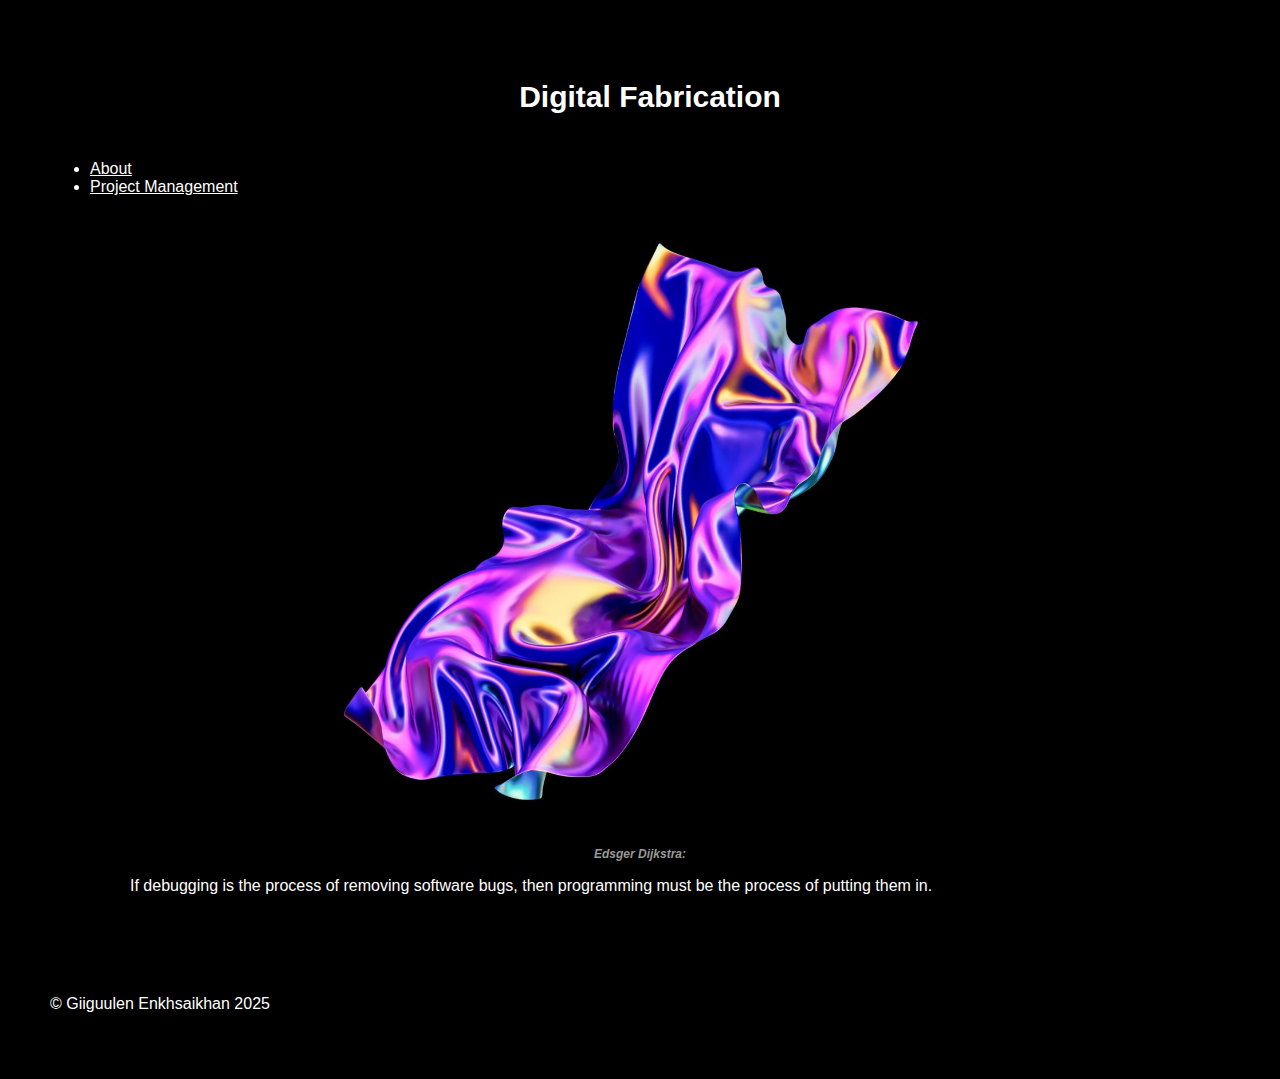
<file: index.html>
<!DOCTYPE html>
<html lang="en">
<head>
    <meta charset="UTF-8">
    <meta name="viewport" content="width=device-width, initial-scale=1.0">
    <title>Digital Fabrication</title>
    <link rel="stylesheet" href="design.css">
</head>
<body>
    <header>
        <h1>Digital Fabrication</h1>
    </header> 
    <nav>
        <ul>
            <li><a href="about.html">About</a></li>
            <li><a href="project_management.html">Project Management</a></li>
        </ul>
    </nav>
    <figure>
        <img 
            src="./media/home.jpg"
            alt="dog" 
        />
    </figure>
    <figure>
        <figcaption><b>Edsger Dijkstra:</b></figcaption>
        <blockquote>
          If debugging is the process of removing software bugs, then programming must
          be the process of putting them in.
        </blockquote>
      </figure>
    <main>
        <footer>
            <p>&copy; Giiguulen Enkhsaikhan 2025</p>
        </footer>
    </main>  
</body>
</html>
</file>
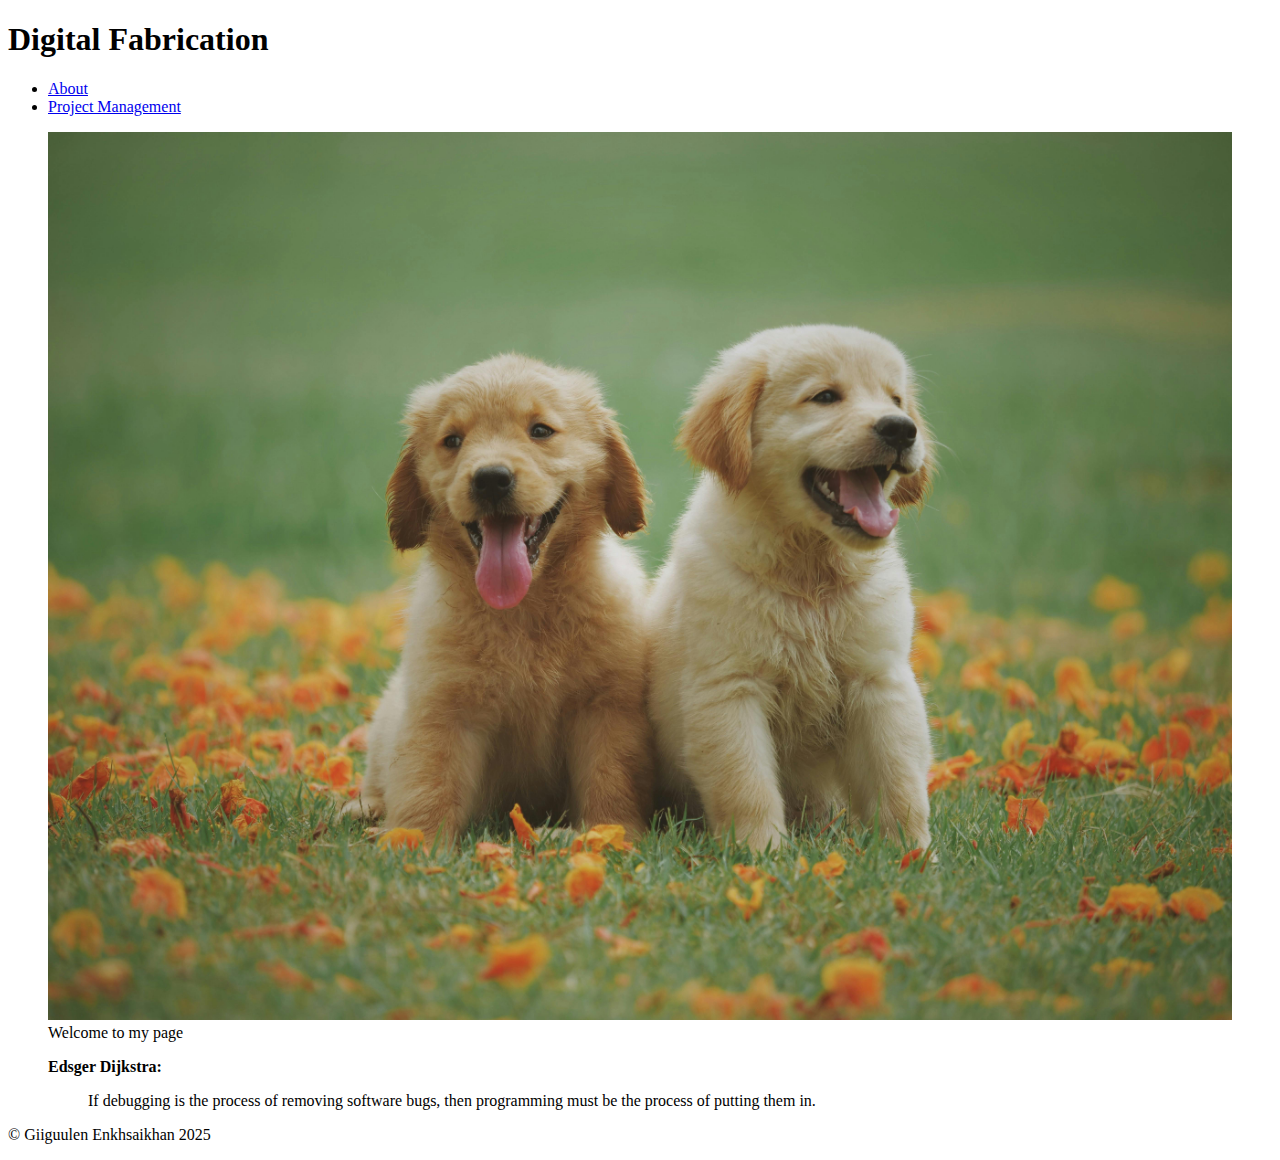
<file: Website/index.html>
<!DOCTYPE html>
<html lang="en">
<head>
    <meta charset="UTF-8">
    <meta name="viewport" content="width=device-width, initial-scale=1.0">
    <title>Digital Fabrication</title>
</head>
<body>
    <header>
        <h1>Digital Fabrication</h1>
    </header> 
    <nav>
        <ul>
            <li><a href="about.html">About</a></li>
            <li><a href="project_management.html">Project Management</a></li>
        </ul>
    </nav>
    <figure>
        <img 
            src="./dog.webp"
            alt="dog" 
            style="max-width: 100%; height: auto;"
        />
        <figcaption>Welcome to my page</figcaption>
        
    </figure>
    <figure>
        <figcaption><b>Edsger Dijkstra:</b></figcaption>
        <blockquote>
          If debugging is the process of removing software bugs, then programming must
          be the process of putting them in.
        </blockquote>
      </figure>
    <main>
        <footer>
            <p>&copy; Giiguulen Enkhsaikhan 2025</p>
        </footer>
    </main>  
</body>
</html>
</file>
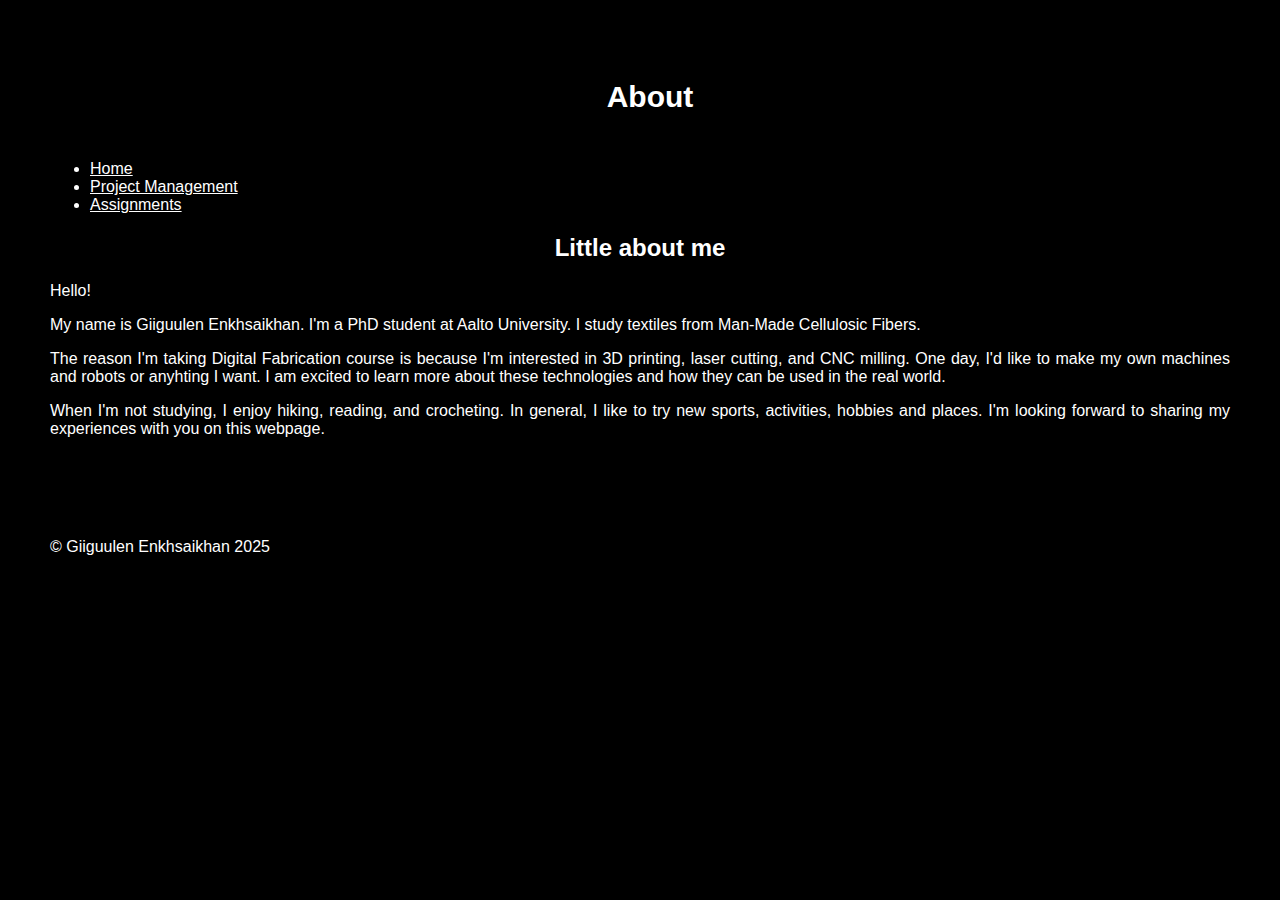
<file: about.html>
<!DOCTYPE html>
<html lang="en">
<head>
    <meta charset="UTF-8">
    <meta name="viewport" content="width=device-width, initial-scale=1.0">
    <title>Digital Fabrication</title>
    <link rel="stylesheet" href="design.css">
</head>
<body>
    <header class="header">
        <h1>About</h1>
    </header> 
    <nav>
        <ul>
            <li><a href="index.html">Home</a></li>
            <li><a href="project_management.html">Project Management</a></li>
            <li><a href="assignments.html">Assignments</a></li>
        </ul>
    </nav>
    <main>
        <h2>Little about me</h2>
        <p>Hello!</p>
        <p>My name is Giiguulen Enkhsaikhan. I'm a PhD student at Aalto University. I study textiles from Man-Made Cellulosic Fibers.</p>
        <p>The reason I'm taking Digital Fabrication course is because I'm interested in 3D printing, laser cutting, and CNC milling. One day, I'd like to make my own machines and robots or anyhting I want. I am excited to learn more about these technologies and how they can be used in the real world.</p>
        <p>When I'm not studying, I enjoy hiking, reading, and crocheting. In general, I like to try new sports, activities, hobbies and places. I'm looking forward to sharing my experiences with you on this webpage.</p>
        
        
        
        <footer>
        <p>&copy; Giiguulen Enkhsaikhan 2025</p>
        </footer>
    </main>  
</body>
</html>
</file>
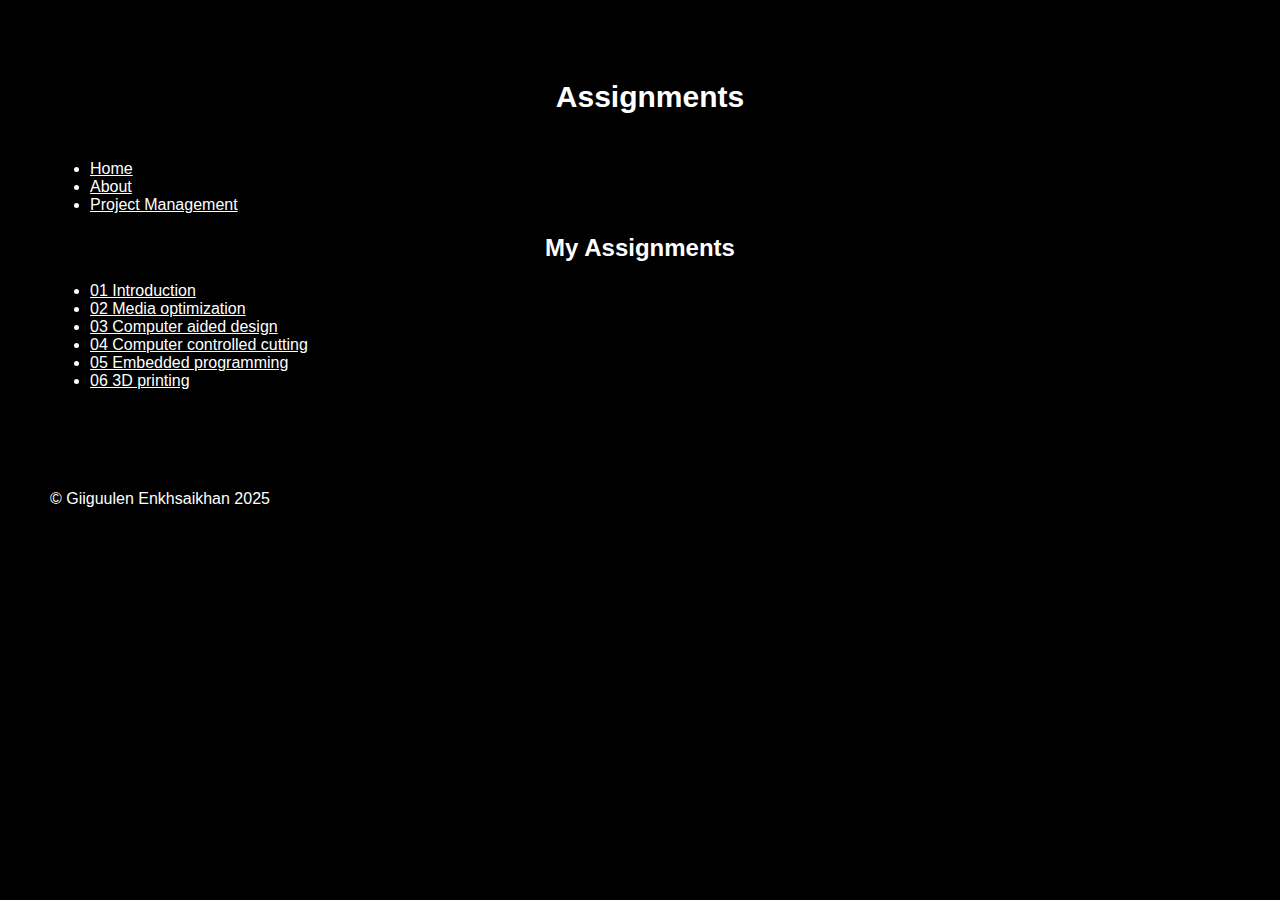
<file: assignments.html>
<!DOCTYPE html>
<html lang="en">
<head>
    <meta charset="UTF-8">
    <meta name="viewport" content="width=device-width, initial-scale=1.0">
    <title>Digital Fabrication</title>
    <link rel="stylesheet" href="design.css">
</head>
<body>
    <header>
        <h1>Assignments</h1>
    </header> 
    <nav>
        <ul>
            <li><a href="index.html">Home</a></li>
            <li><a href="about.html">About</a></li>
            <li><a href="project_management.html">Project Management</a></li>
        </ul>
    </nav>
    <h2>My Assignments</h2>
    <ul>
        <li><a href="assignments/01_introduction.html">01 Introduction</a></li>
        <li><a href="assignments/02_media-optimization.html">02 Media optimization</a></li>
        <li><a href="assignments/03_computer-aided-design.html">03 Computer aided design</a></li>
        <li><a href="assignments/04_computer-controlled-cutting.html">04 Computer controlled cutting</a></li>
        <li><a href="assignments/05_embedded-programming.html">05 Embedded programming</a></li>
        <li><a href="assignments/06_3d-printing.html">06 3D printing</a></li>

    </ul>


    <main>
        <footer>
            <p>&copy; Giiguulen Enkhsaikhan 2025</p>
        </footer>
    </main>  
</body>
</html>
</file>
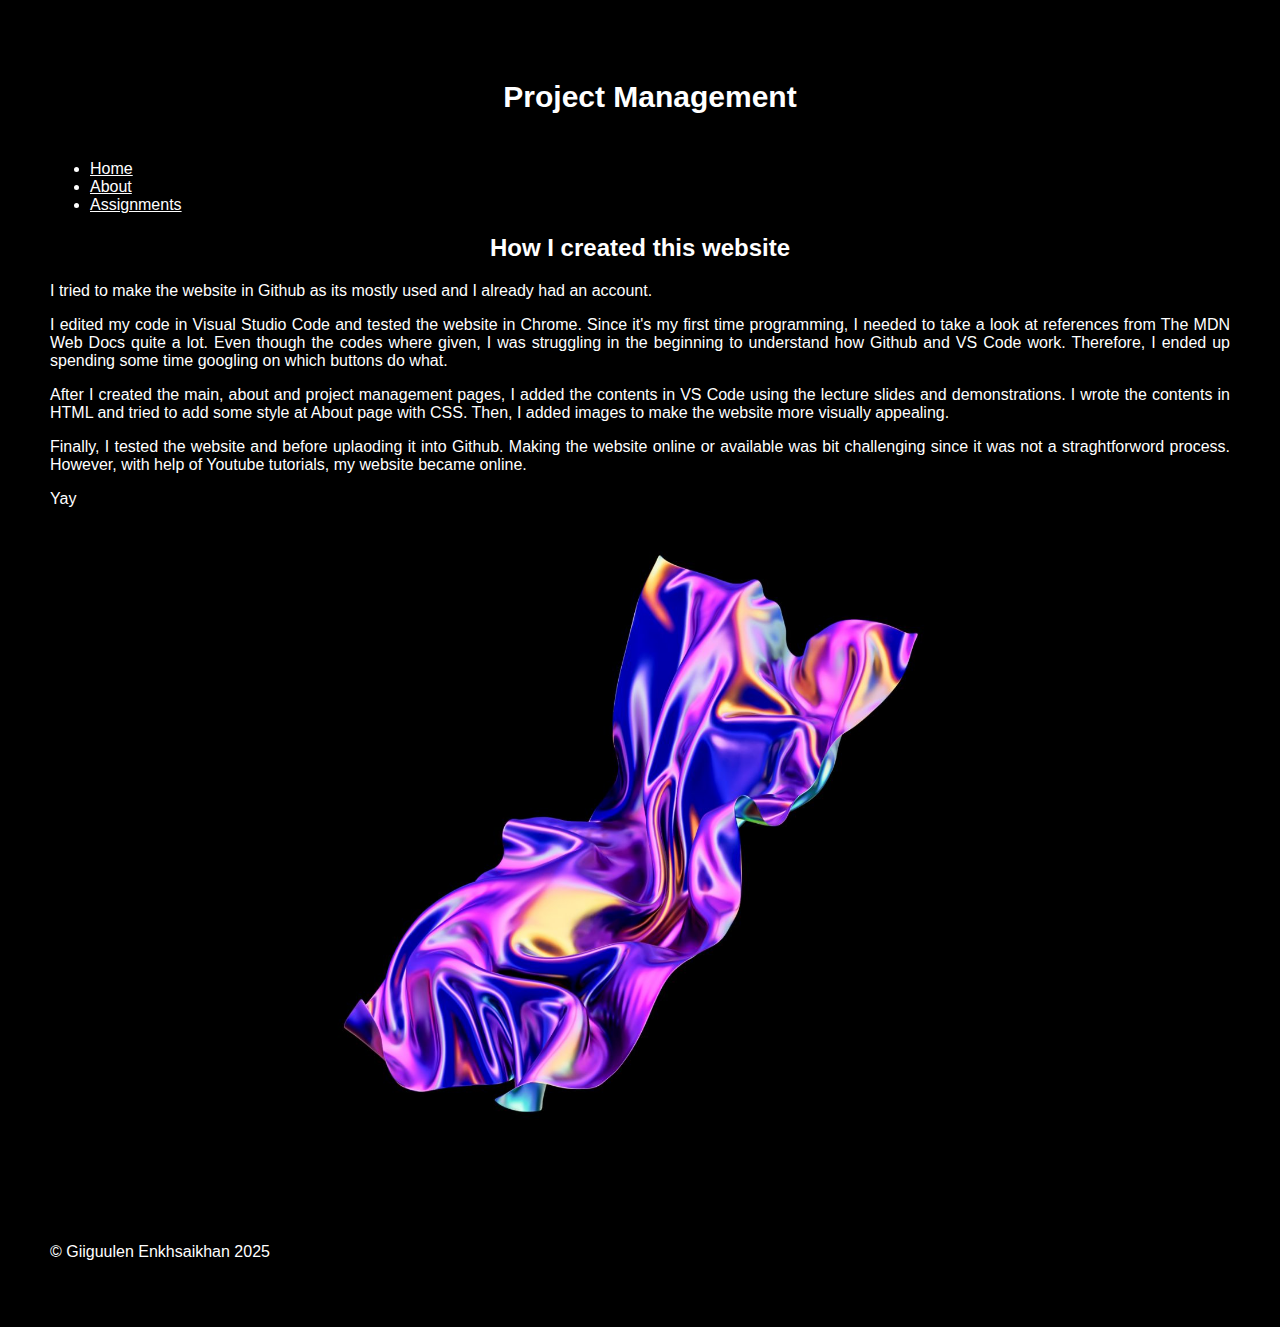
<file: project_management.html>
<!DOCTYPE html>
<html lang="en">
<head>
    <meta charset="UTF-8">
    <meta name="viewport" content="width=device-width, initial-scale=1.0">
    <title>Digital Fabrication</title>
    <link rel="stylesheet" href="design.css">
</head>
<body>
    <header>
        <h1>Project Management</h1>
    </header> 
    <nav>
        <ul>
            <li><a href="index.html">Home</a></li>
            <li><a href="about.html">About</a></li>
            <li><a href="assignments.html">Assignments</a></li>
        </ul>
    </nav>
    <main>
        <h2>How I created this website</h2>
        <p>I tried to make the website in Github as its mostly used and I already had an account.</p>
        <p>I edited my code in Visual Studio Code and tested the website in Chrome. Since it's my first time programming, I needed to take a look at references from The MDN Web Docs quite a lot. Even though the codes where given, I was struggling in the beginning to understand how Github and VS Code work. Therefore, I ended up spending some time googling on which buttons do what.</p>
        <p>After I created the main, about and project management pages, I added the contents in VS Code using the lecture slides and demonstrations. I wrote the contents in HTML and tried to add some style at About page with CSS. Then, I added images to make the website more visually appealing.</p>
        <p>Finally, I tested the website and before uplaoding it into Github. Making the website online or available was bit challenging since it was not a straghtforword process. However, with help of Youtube tutorials, my website became online.</p>
        <p> Yay</p>

        <figure>
            <img 
                src="./media/home.jpg"
                alt="figure" 
            />
        </figure>
        <footer>
            <p>&copy; Giiguulen Enkhsaikhan 2025</p>
        </footer>
    </main>  
</body>
</html>
</file>
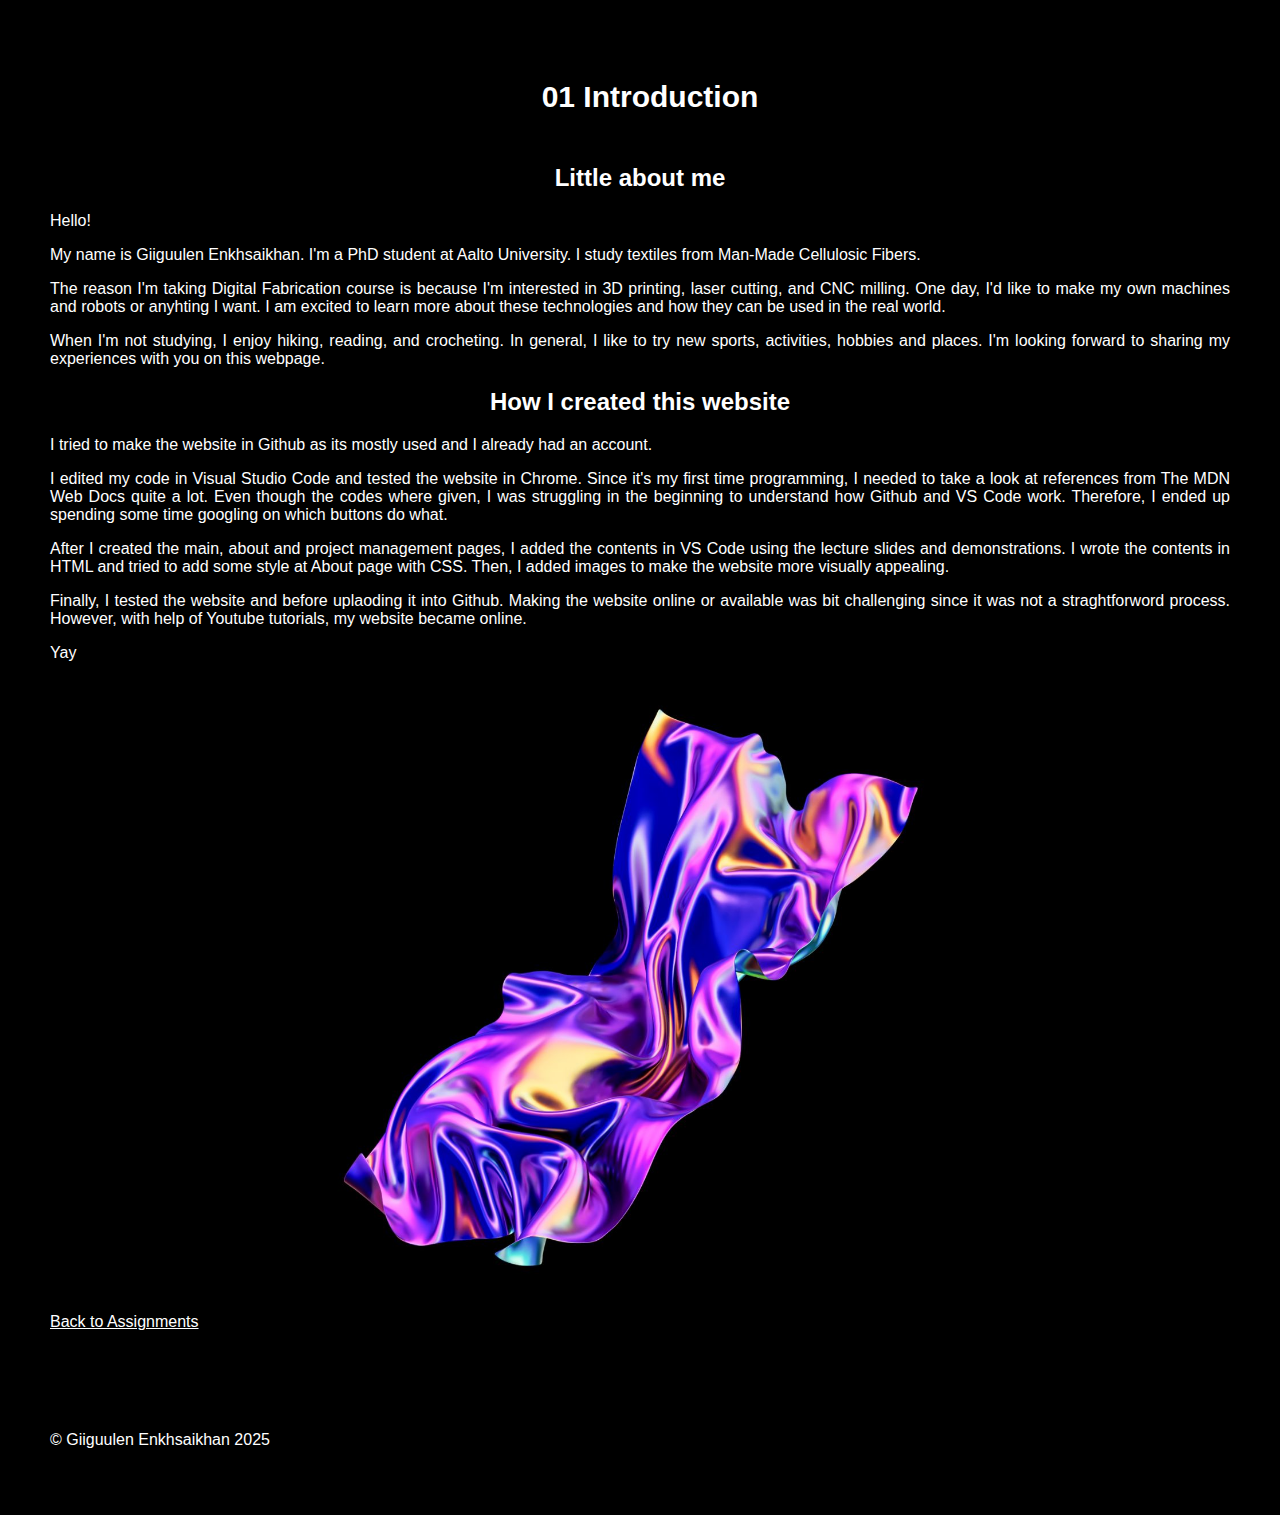
<file: assignments/01_introduction.html>
<!DOCTYPE html>
<html lang="en">
<head>
    <meta charset="UTF-8">
    <meta name="viewport" content="width=device-width, initial-scale=1.0">
    <title>Digital Fabrication</title>
    <link rel="stylesheet" href="../design.css">
</head>
<body>
    <header>
        <h1>01 Introduction</h1>
    </header> 
    <main>
        <h2>Little about me</h2>
        <p>Hello!</p>
        <p>My name is Giiguulen Enkhsaikhan. I'm a PhD student at Aalto University. I study textiles from Man-Made Cellulosic Fibers.</p>
        <p>The reason I'm taking Digital Fabrication course is because I'm interested in 3D printing, laser cutting, and CNC milling. One day, I'd like to make my own machines and robots or anyhting I want. I am excited to learn more about these technologies and how they can be used in the real world.</p>
        <p>When I'm not studying, I enjoy hiking, reading, and crocheting. In general, I like to try new sports, activities, hobbies and places. I'm looking forward to sharing my experiences with you on this webpage.</p>

        <h2>How I created this website</h2>
        <p>I tried to make the website in Github as its mostly used and I already had an account.</p>
        <p>I edited my code in Visual Studio Code and tested the website in Chrome. Since it's my first time programming, I needed to take a look at references from The MDN Web Docs quite a lot. Even though the codes where given, I was struggling in the beginning to understand how Github and VS Code work. Therefore, I ended up spending some time googling on which buttons do what.</p>
        <p>After I created the main, about and project management pages, I added the contents in VS Code using the lecture slides and demonstrations. I wrote the contents in HTML and tried to add some style at About page with CSS. Then, I added images to make the website more visually appealing.</p>
        <p>Finally, I tested the website and before uplaoding it into Github. Making the website online or available was bit challenging since it was not a straghtforword process. However, with help of Youtube tutorials, my website became online.</p>
        <p> Yay</p>

        <figure>
            <img 
                src="../media/home.jpg"
                alt="figure" 
            />
        </figure>
        <a href="../assignments.html">Back to Assignments</a>
        <footer>
            <p>&copy; Giiguulen Enkhsaikhan 2025</p>
        </footer>
    </main>  
</body>
</html>
</file>
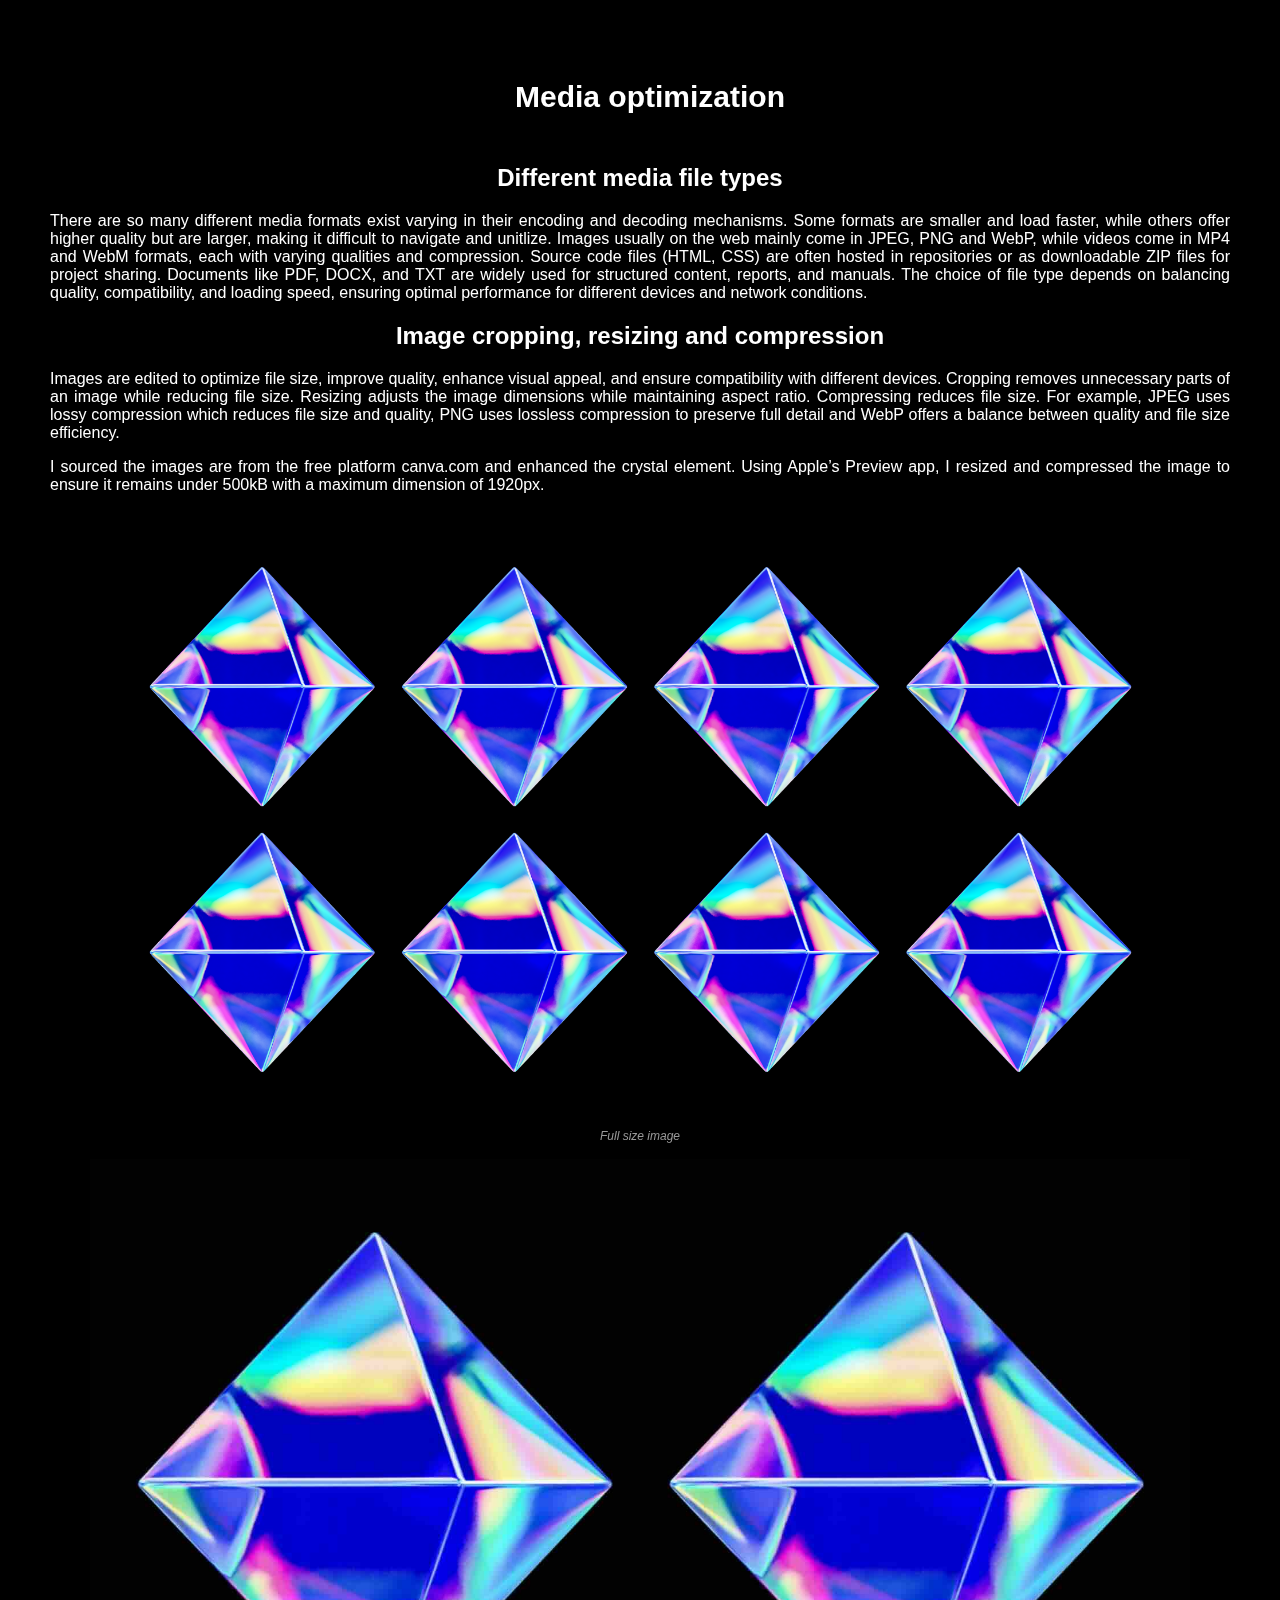
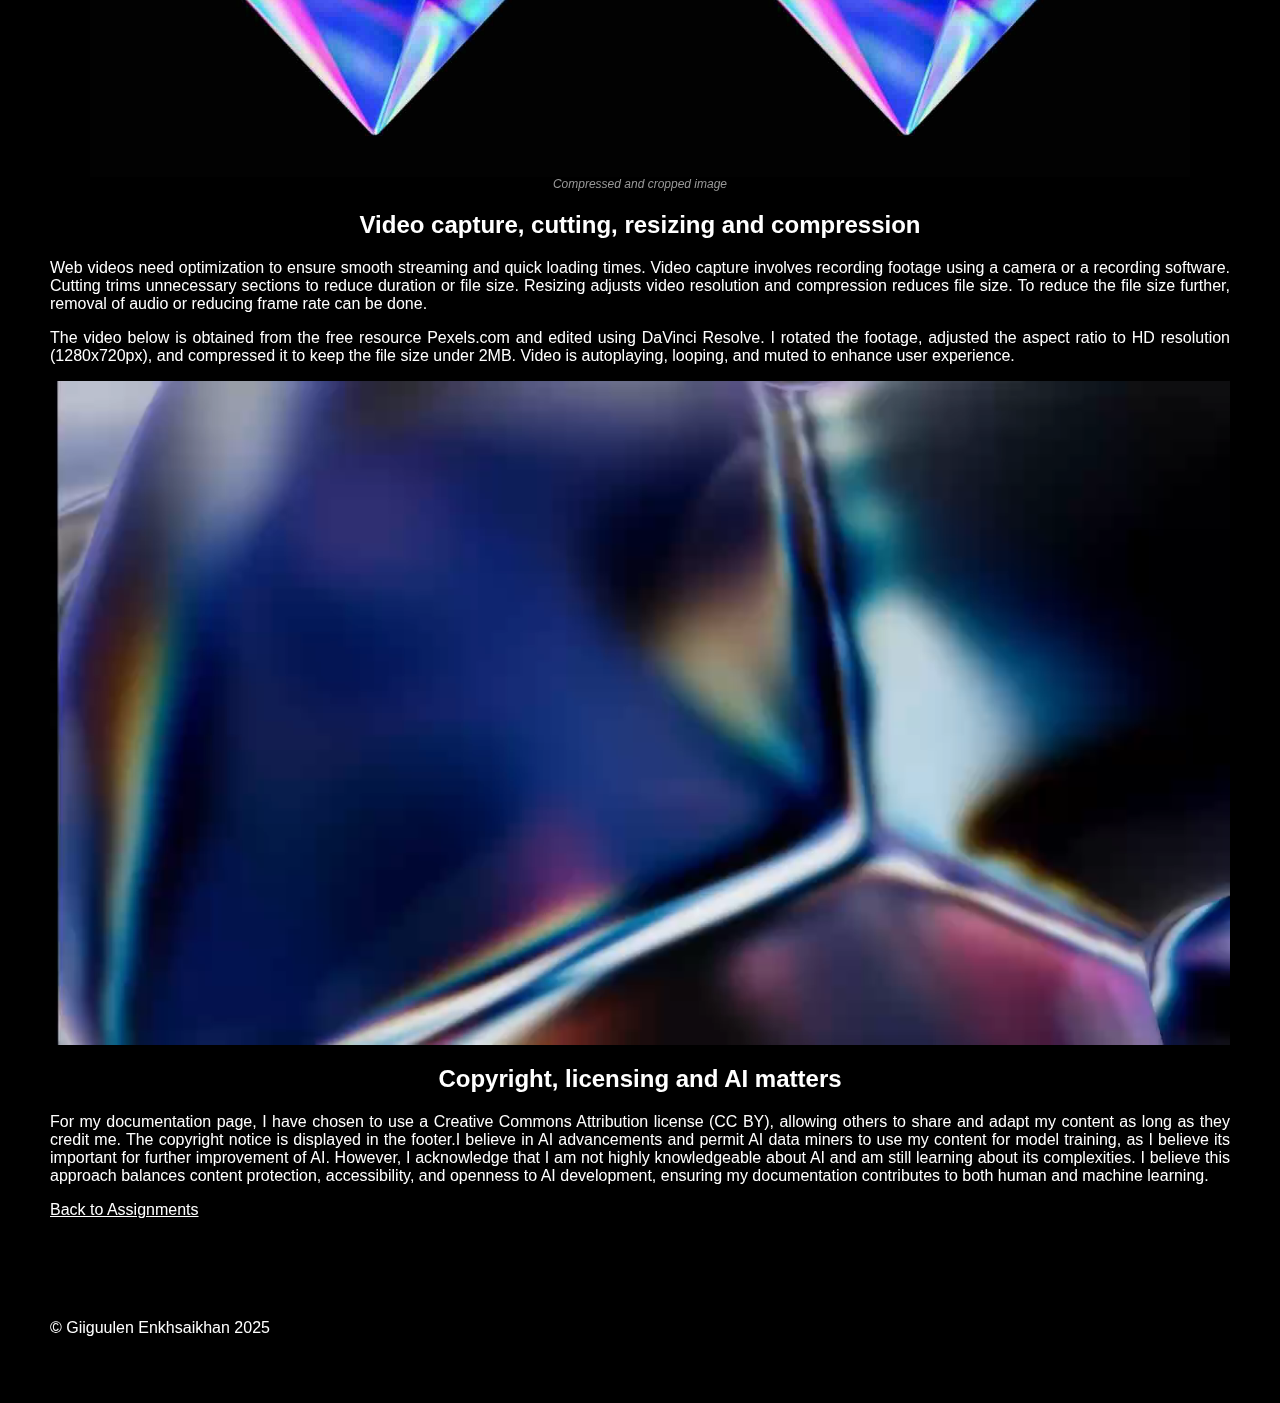
<file: assignments/02_media-optimization.html>
<!DOCTYPE html>
<html lang="en">
<head>
    <meta charset="UTF-8">
    <meta name="viewport" content="width=device-width, initial-scale=1.0">
    <title>Digital Fabrication</title>
    <link rel="stylesheet" href="../design.css">
</head>
<body>
    <header>
        <h1>Media optimization</h1>
    </header> 
    <main>
        <h2>Different media file types</h2>
        <p>There are so many different media formats exist varying in their encoding and decoding mechanisms. Some formats are smaller and load faster, while others offer higher quality but are larger, making it difficult to navigate and unitlize. Images usually on the web mainly come in JPEG, PNG and WebP, while videos come in MP4 and WebM formats, each with varying qualities and compression. Source code files (HTML, CSS) are often hosted in repositories or as downloadable ZIP files for project sharing. Documents like PDF, DOCX, and TXT are widely used for structured content, reports, and manuals. The choice of file type depends on balancing quality, compatibility, and loading speed, ensuring optimal performance for different devices and network conditions.</p>

        <h2>Image cropping, resizing and compression</h2>
        <p>Images are edited to optimize file size, improve quality, enhance visual appeal, and ensure compatibility with different devices. Cropping removes unnecessary parts of an image while reducing file size. Resizing adjusts the image dimensions while maintaining aspect ratio. Compressing reduces file size. For example, JPEG uses lossy compression which reduces file size and quality, PNG uses lossless compression to preserve full detail and WebP offers a balance between quality and file size efficiency.
        </p> 
        <p>I sourced the images are from the free platform canva.com and enhanced the crystal element. Using Apple’s Preview app, I resized and compressed the image to ensure it remains under 500kB with a maximum dimension of 1920px.
        </p>
        <figure>
            <img 
                src="../media/02_crop.jpg"
                alt="Full size image"
            />
            <figcaption>Full size image</figcaption>
        </figure>
        <figure>
            <img 
                src="../media/02_cropped.jpg"
                alt="Compressed and cropped image"
            />
            <figcaption>Compressed and cropped image</figcaption>
        </figure>

        <h2>Video capture, cutting, resizing and compression </h2>
        <p>Web videos need optimization to ensure smooth streaming and quick loading times. Video capture involves recording footage using a camera or a recording software. Cutting trims unnecessary sections to reduce duration or file size. Resizing adjusts video resolution and compression reduces file size. To reduce the file size further, removal of audio or reducing frame rate can be done.</p>
        <p>The video below is obtained from the free resource Pexels.com and edited using DaVinci Resolve. I rotated the footage, adjusted the aspect ratio to HD resolution (1280x720px), and compressed it to keep the file size under 2MB. Video is autoplaying, looping, and muted to enhance user experience.
        </p>
        <video autoplay loop muted> 
            <source src="../media/02_video.mp4" type="video/mp4">
            Your browser does not support the video tag.
        </video>


        <h2>Copyright, licensing and AI matters</h2>
        <p>For my documentation page, I have chosen to use a Creative Commons Attribution license (CC BY), allowing others to share and adapt my content as long as they credit me. The copyright notice is displayed in the footer.I believe in AI advancements and permit AI data miners to use my content for model training, as I believe its important for further improvement of AI. However, I acknowledge that I am not highly knowledgeable about AI and am still learning about its complexities. I believe this approach balances content protection, accessibility, and openness to AI development, ensuring my documentation contributes to both human and machine learning.
        </p>

        <a href="../assignments.html">Back to Assignments</a>
        
        <footer>
            <p>&copy; Giiguulen Enkhsaikhan 2025</p>
        </footer>
    </main>  
</body>
</html>
</file>
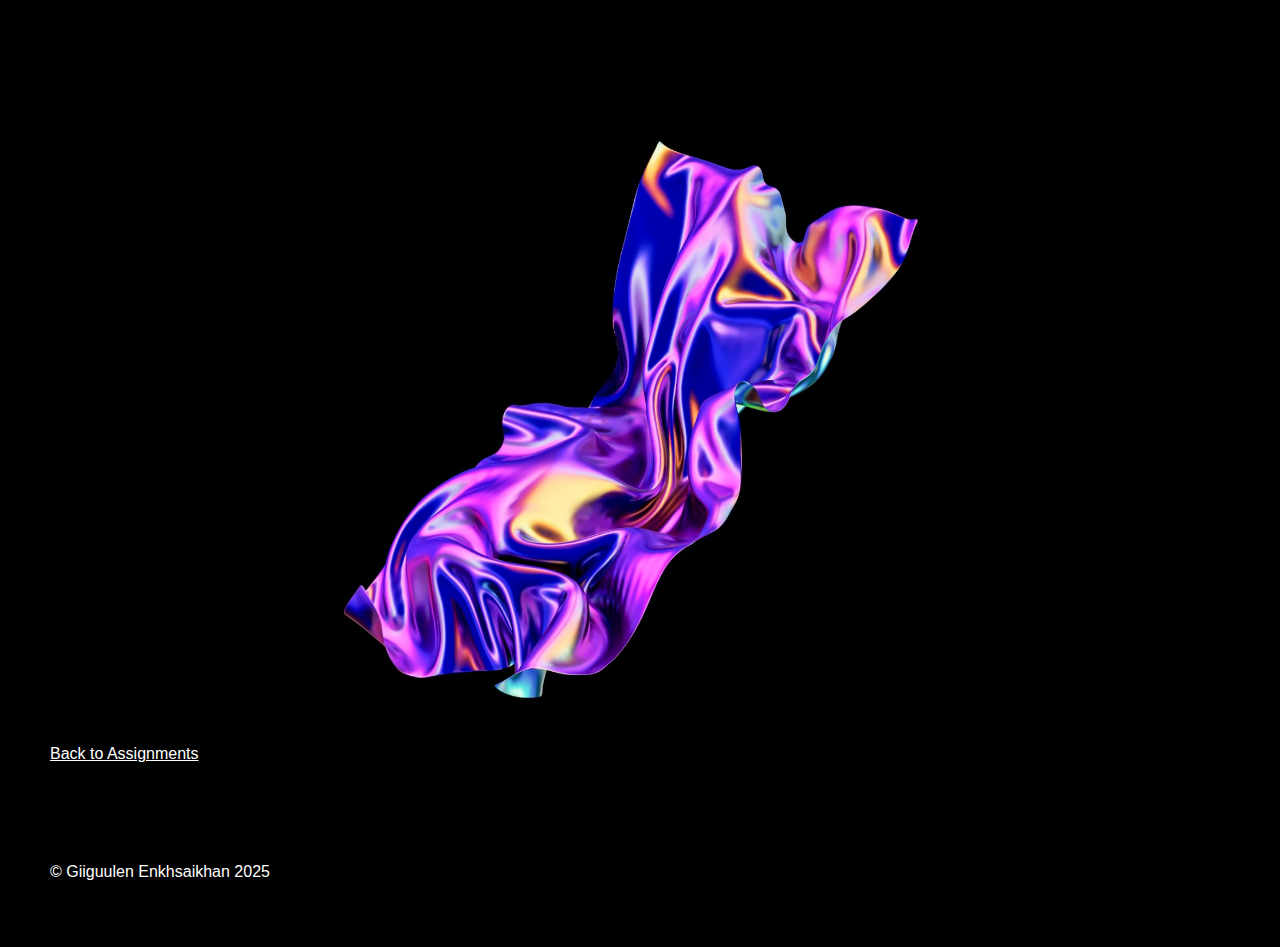
<file: assignments/03.html>
<!DOCTYPE html>
<html lang="en">
<head>
    <meta charset="UTF-8">
    <meta name="viewport" content="width=device-width, initial-scale=1.0">
    <title>Digital Fabrication</title>
    <link rel="stylesheet" href="../design.css">
</head>
<body>
    <header>
        <h1></h1>
    </header> 
    <main>
        <h2></h2>
        <p></p>

        <figure>
            <img 
                src="../media/home.jpg"
                alt="plan" 
            />
        </figure>
        <a href="../assignments.html">Back to Assignments</a>
        <footer>
            <p>&copy; Giiguulen Enkhsaikhan 2025</p>
        </footer>
    </main>  
</body>
</html>
</file>
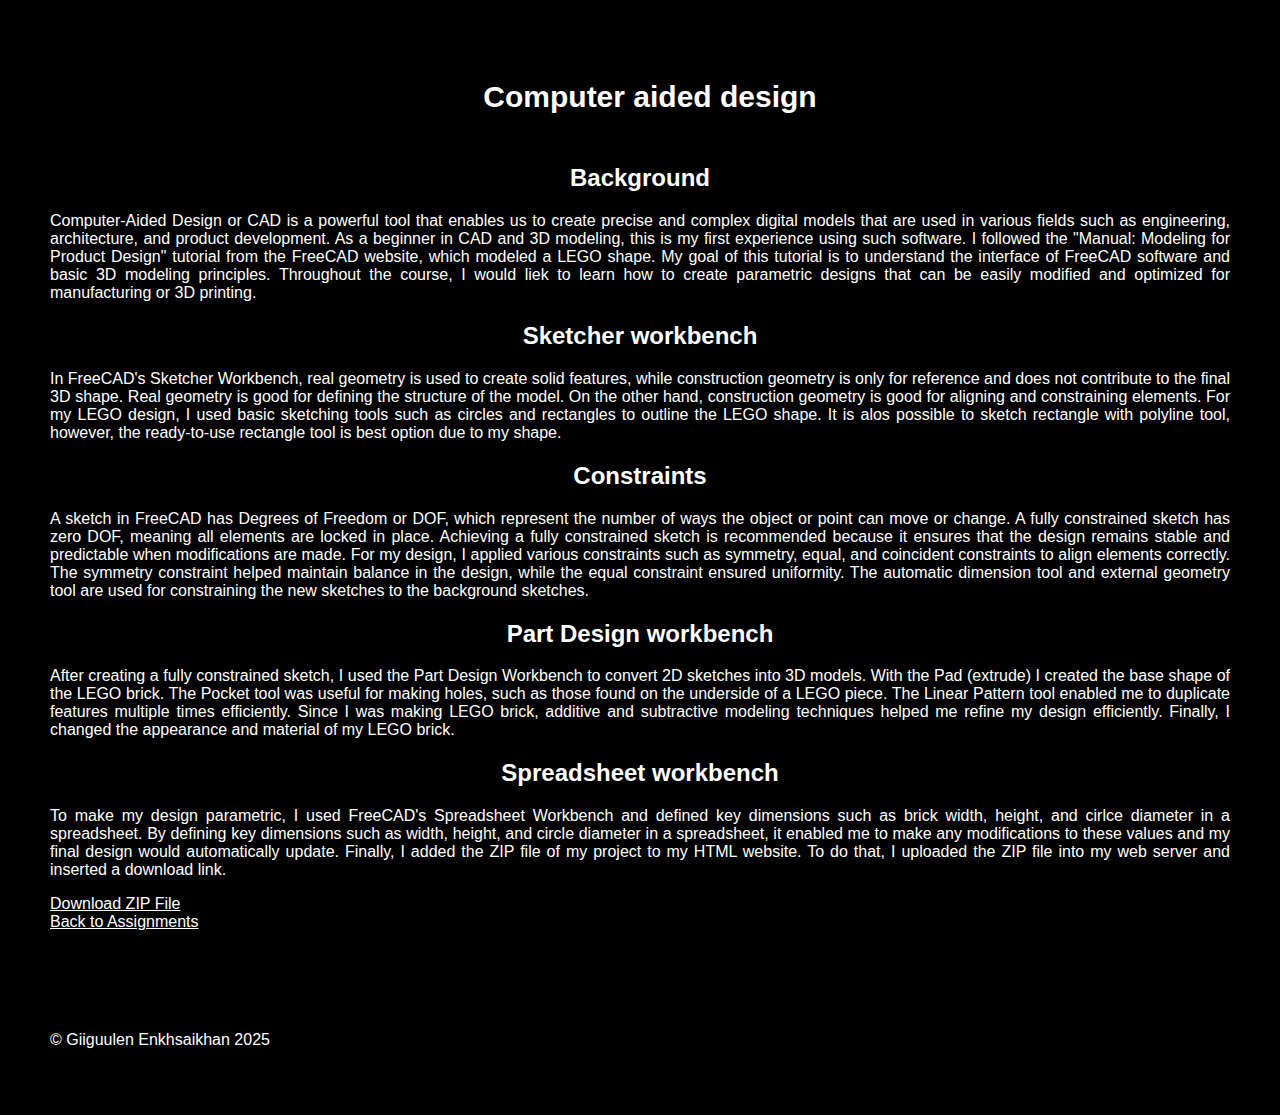
<file: assignments/03_computer-aided-design.html>
<!DOCTYPE html>
<html lang="en">
<head>
    <meta charset="UTF-8">
    <meta name="viewport" content="width=device-width, initial-scale=1.0">
    <title>Digital Fabrication</title>
    <link rel="stylesheet" href="../design.css">
</head>
<body>
    <header>
        <h1>Computer aided design</h1>
    </header> 
    <main>
        <h2>Background</h2>
        <p>Computer-Aided Design or CAD is a powerful tool that enables us to create precise and complex digital models that are used in various fields such as engineering, architecture, and product development. As a beginner in CAD and 3D modeling, this is my first experience using such software. I followed the "Manual: Modeling for Product Design" tutorial from the FreeCAD website, which modeled a LEGO shape. My goal of this tutorial is to understand the interface of FreeCAD software and basic 3D modeling principles. Throughout the course, I would liek to learn how to create parametric designs that can be easily modified and optimized for manufacturing or 3D printing.</p>

        <h2>Sketcher workbench</h2>
        <p>In FreeCAD's Sketcher Workbench, real geometry is used to create solid features, while construction geometry is only for reference and does not contribute to the final 3D shape. Real geometry is good for defining the structure of the model. On the other hand, construction geometry is good for aligning and constraining elements. For my LEGO design, I used basic sketching tools such as circles and rectangles to outline the LEGO shape. It is alos possible to sketch rectangle with polyline tool, however, the ready-to-use rectangle tool is best option due to my shape.</p>

        <h2>Constraints</h2>
        <p>A sketch in FreeCAD has Degrees of Freedom or DOF, which represent the number of ways the object or point can move or change. A fully constrained sketch has zero DOF, meaning all elements are locked in place. Achieving a fully constrained sketch is recommended because it ensures that the design remains stable and predictable when modifications are made. For my design, I applied various constraints such as symmetry, equal, and coincident constraints to align elements correctly. The symmetry constraint helped maintain balance in the design, while the equal constraint ensured uniformity. The automatic dimension tool and external geometry tool are used for constraining the new sketches to the background sketches. </p>

        <h2>Part Design workbench</h2>
        <p>After creating a fully constrained sketch, I used the Part Design Workbench to convert 2D sketches into 3D models. With the Pad (extrude) I created the base shape of the LEGO brick. The Pocket tool was useful for making holes, such as those found on the underside of a LEGO piece. The Linear Pattern tool enabled me to duplicate features multiple times efficiently. Since I was making LEGO brick, additive and subtractive modeling techniques helped me refine my design efficiently. Finally, I changed the appearance and material of my LEGO brick.</p>

        <h2>Spreadsheet workbench</h2>
        <p>To make my design parametric, I used FreeCAD's Spreadsheet Workbench and defined key dimensions such as brick width, height, and cirlce diameter in a spreadsheet. By defining key dimensions such as  width, height, and circle diameter in a spreadsheet, it enabled me to make any modifications to these values and my final design would automatically update. Finally, I added the ZIP file of my project to my HTML website. To do that, I uploaded the ZIP file into my web server and inserted a download link.</p>
        

        <a href="../CAD/03_computer-aided-design.FCStd.zip" download>Download ZIP File</a><br>

        <a href="../assignments.html">Back to Assignments</a>
        <footer>
            <p>&copy; Giiguulen Enkhsaikhan 2025</p>
        </footer>
    </main>  
</body>
</html>
</file>
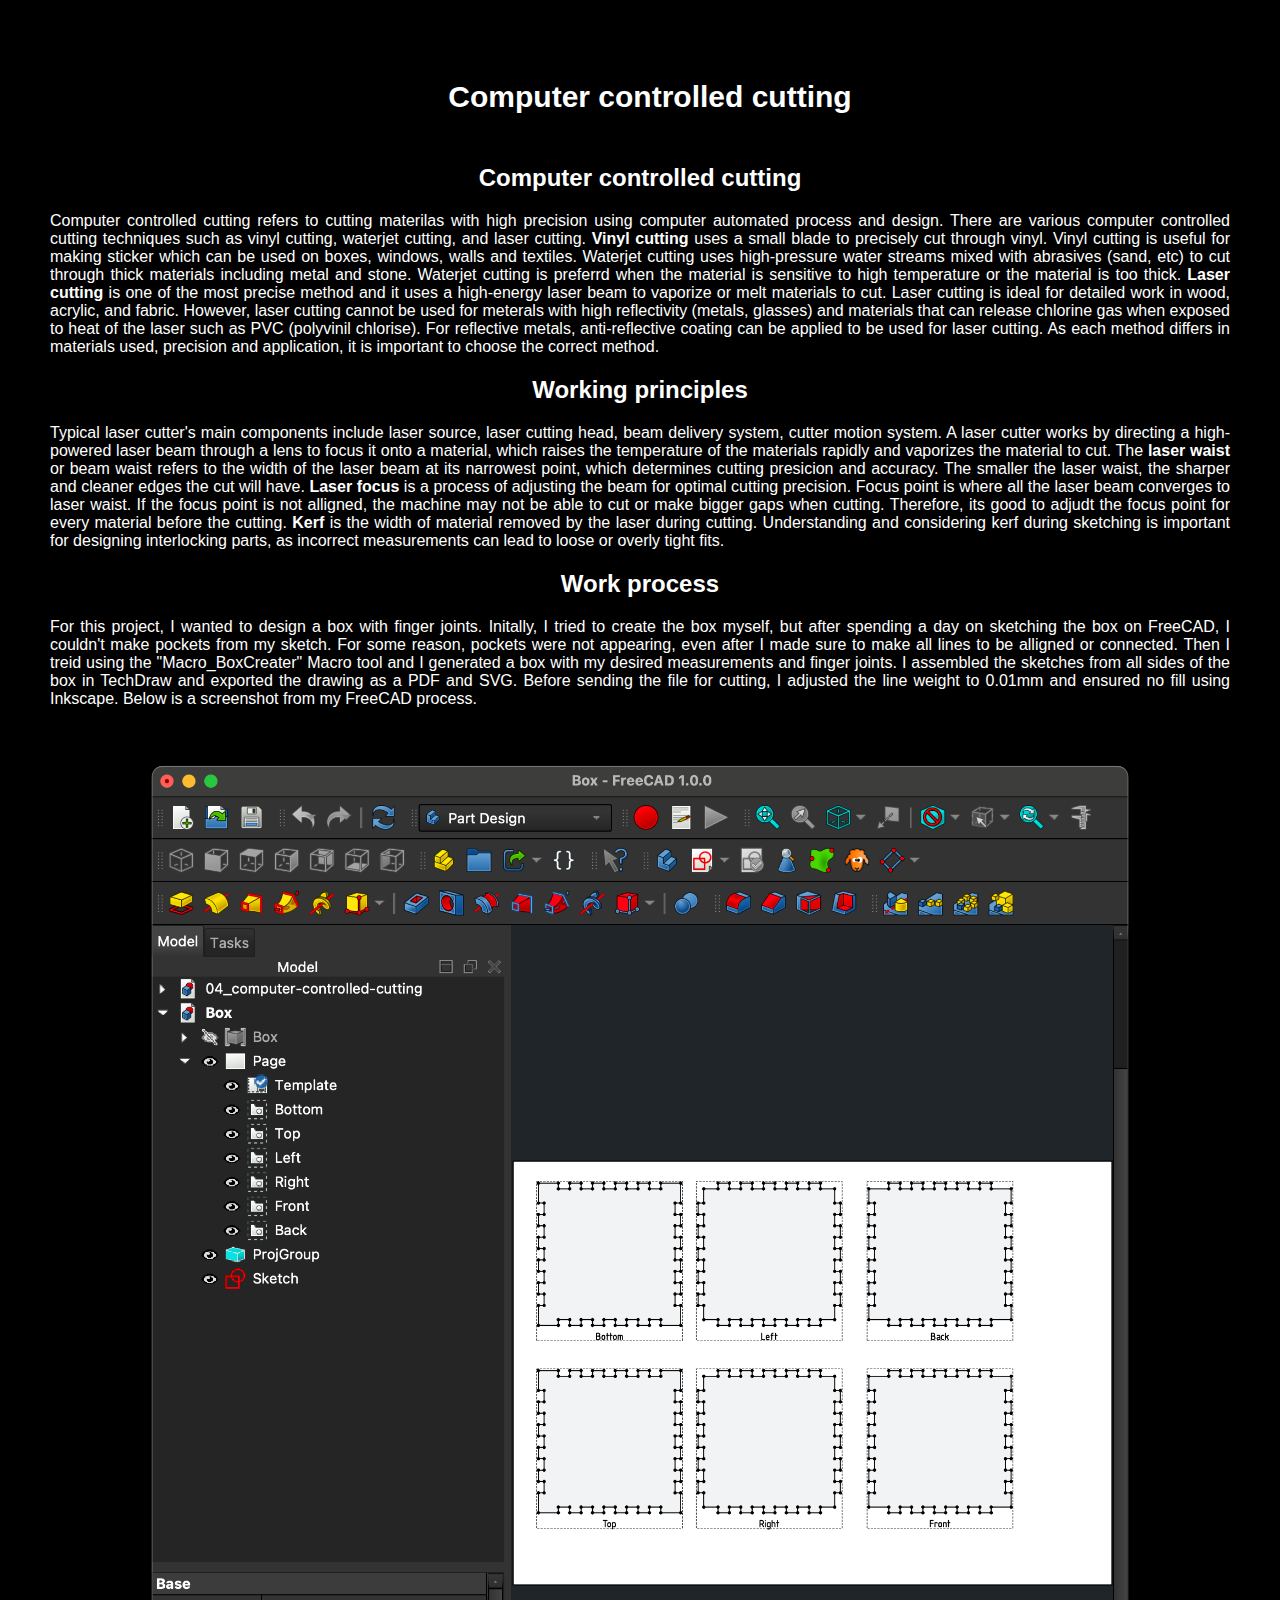
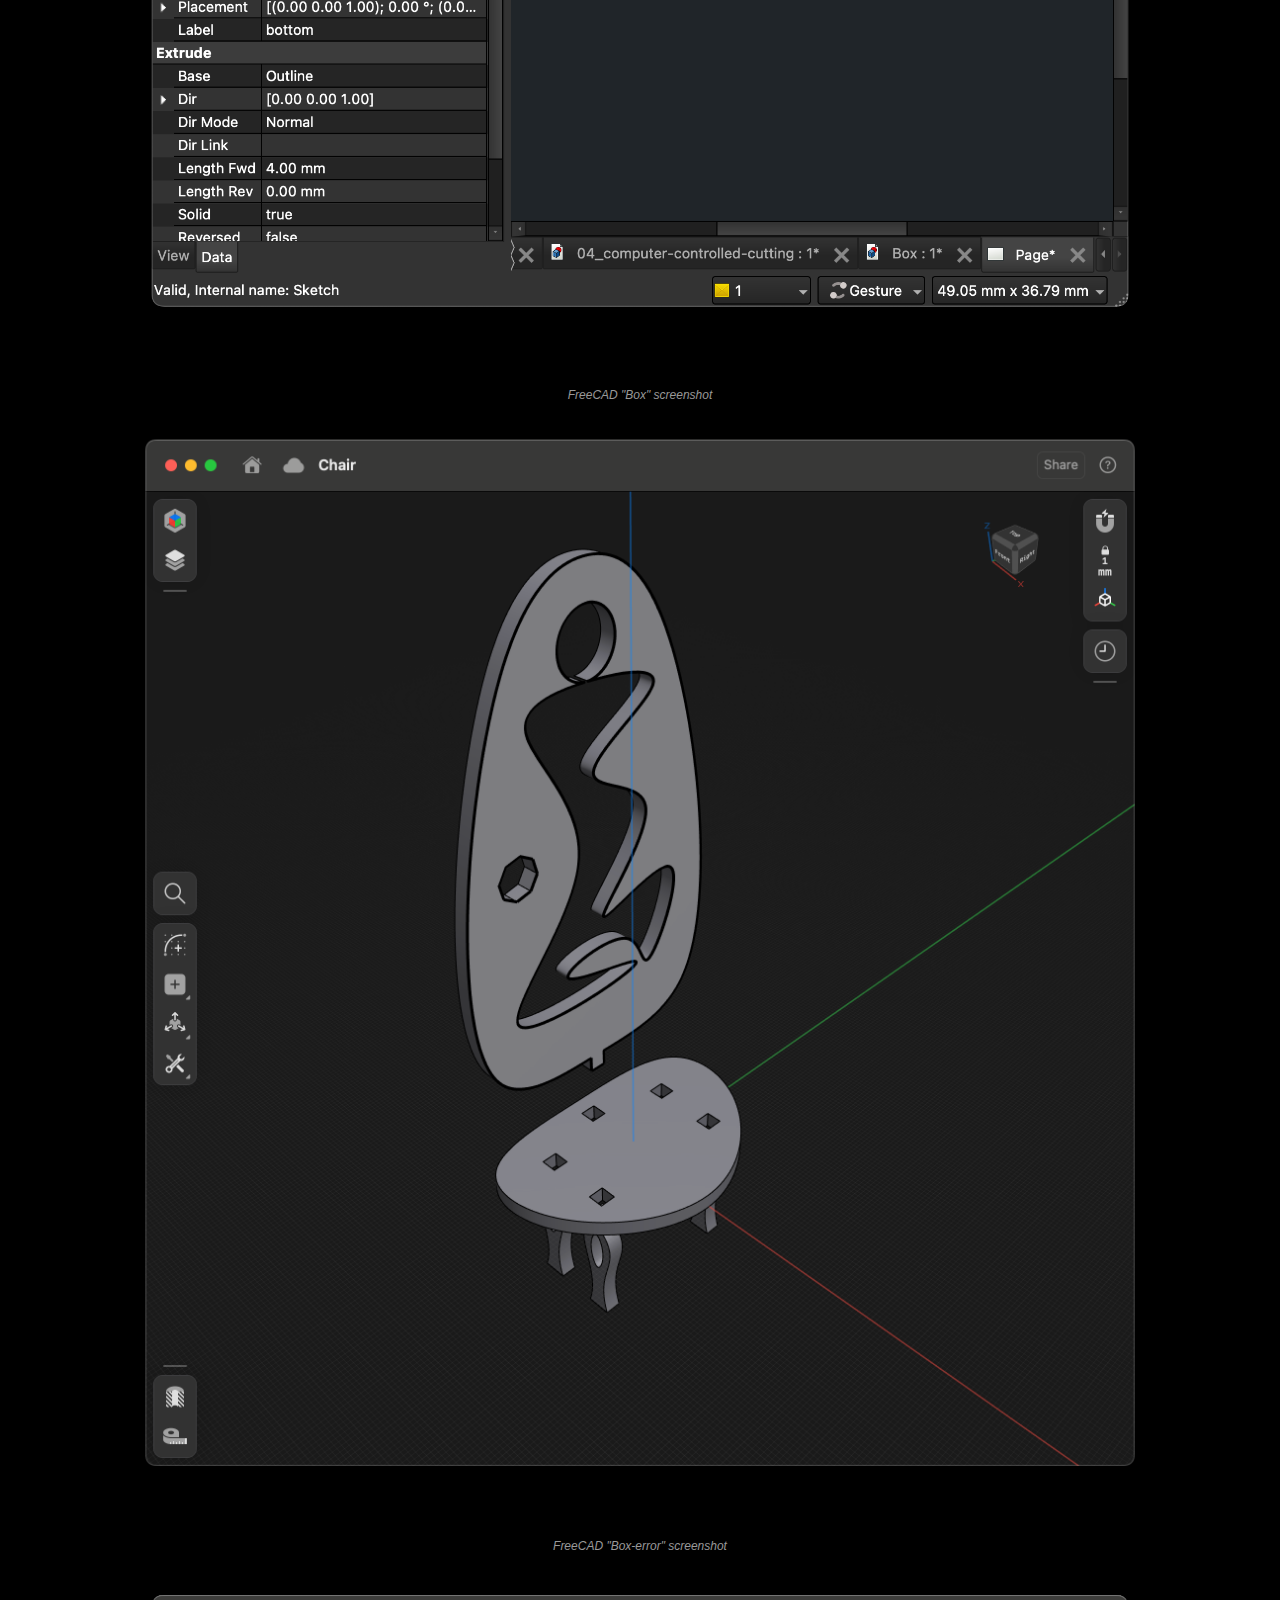
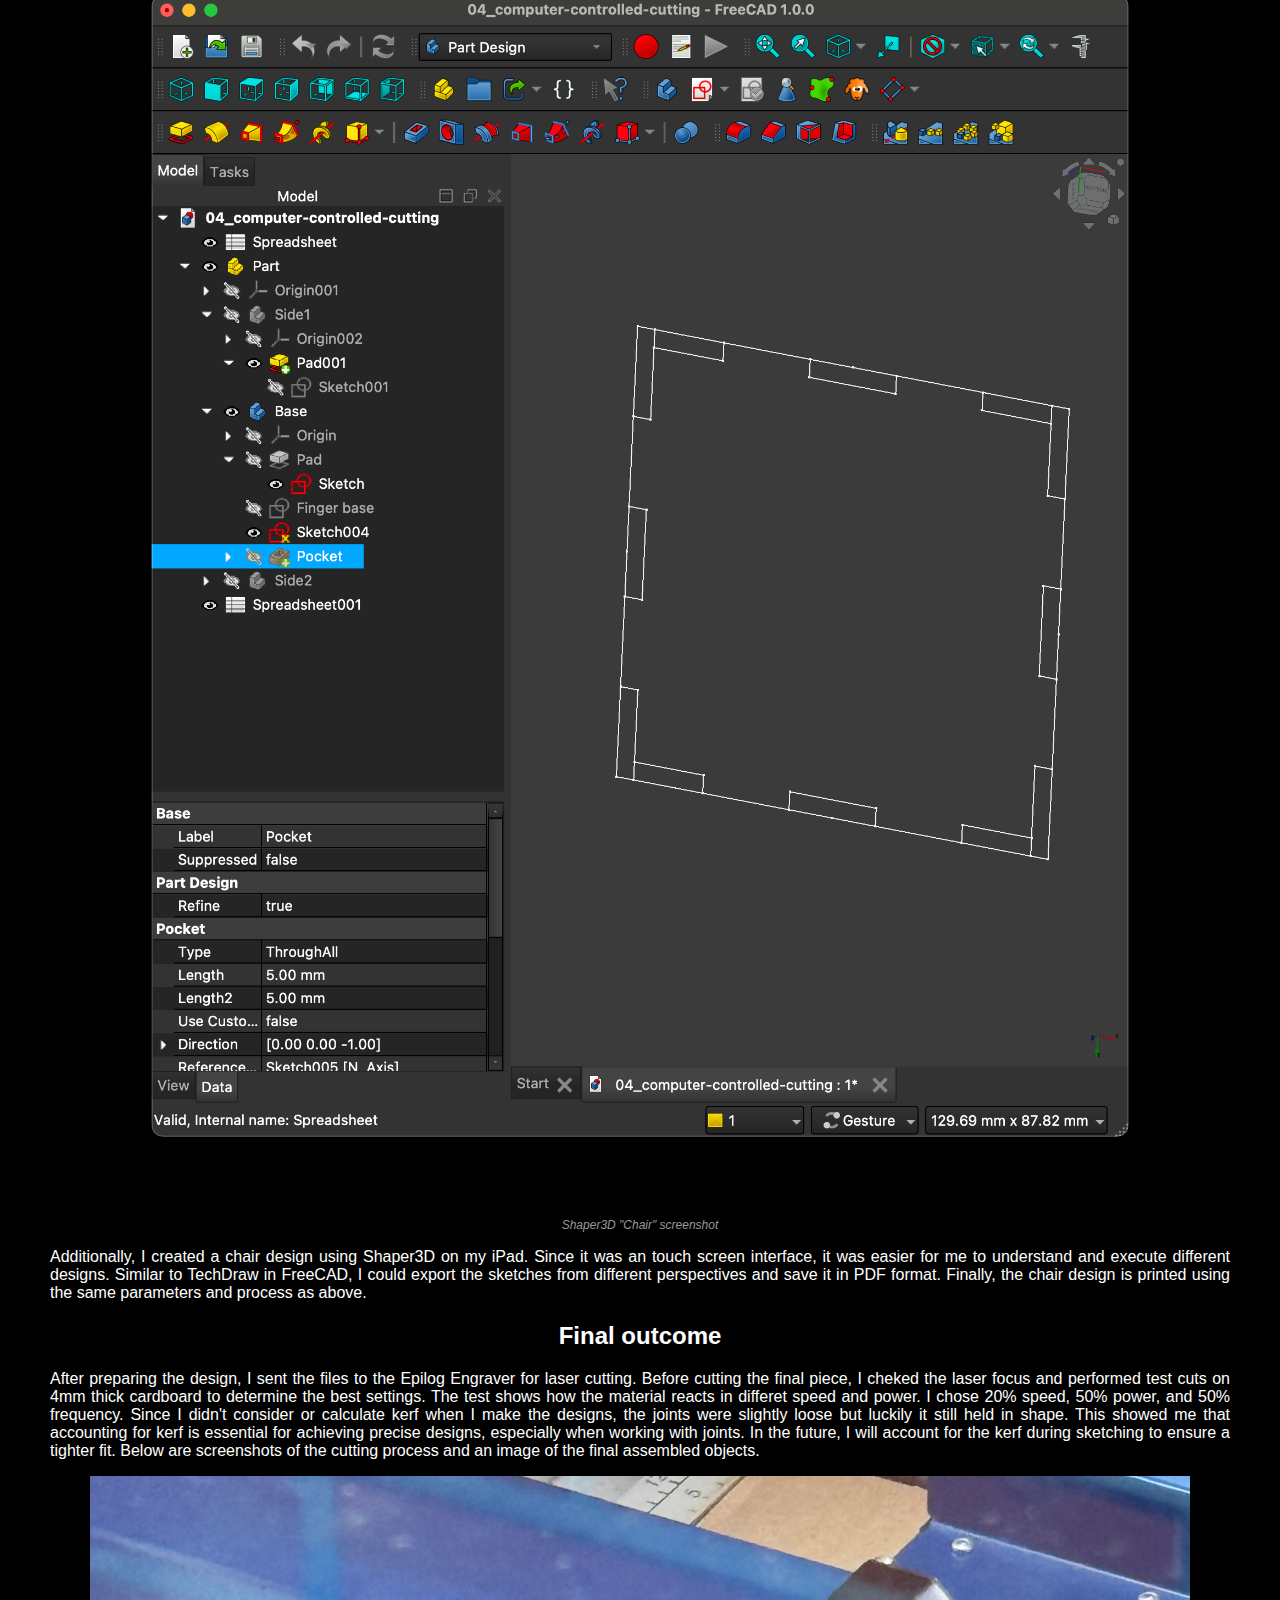
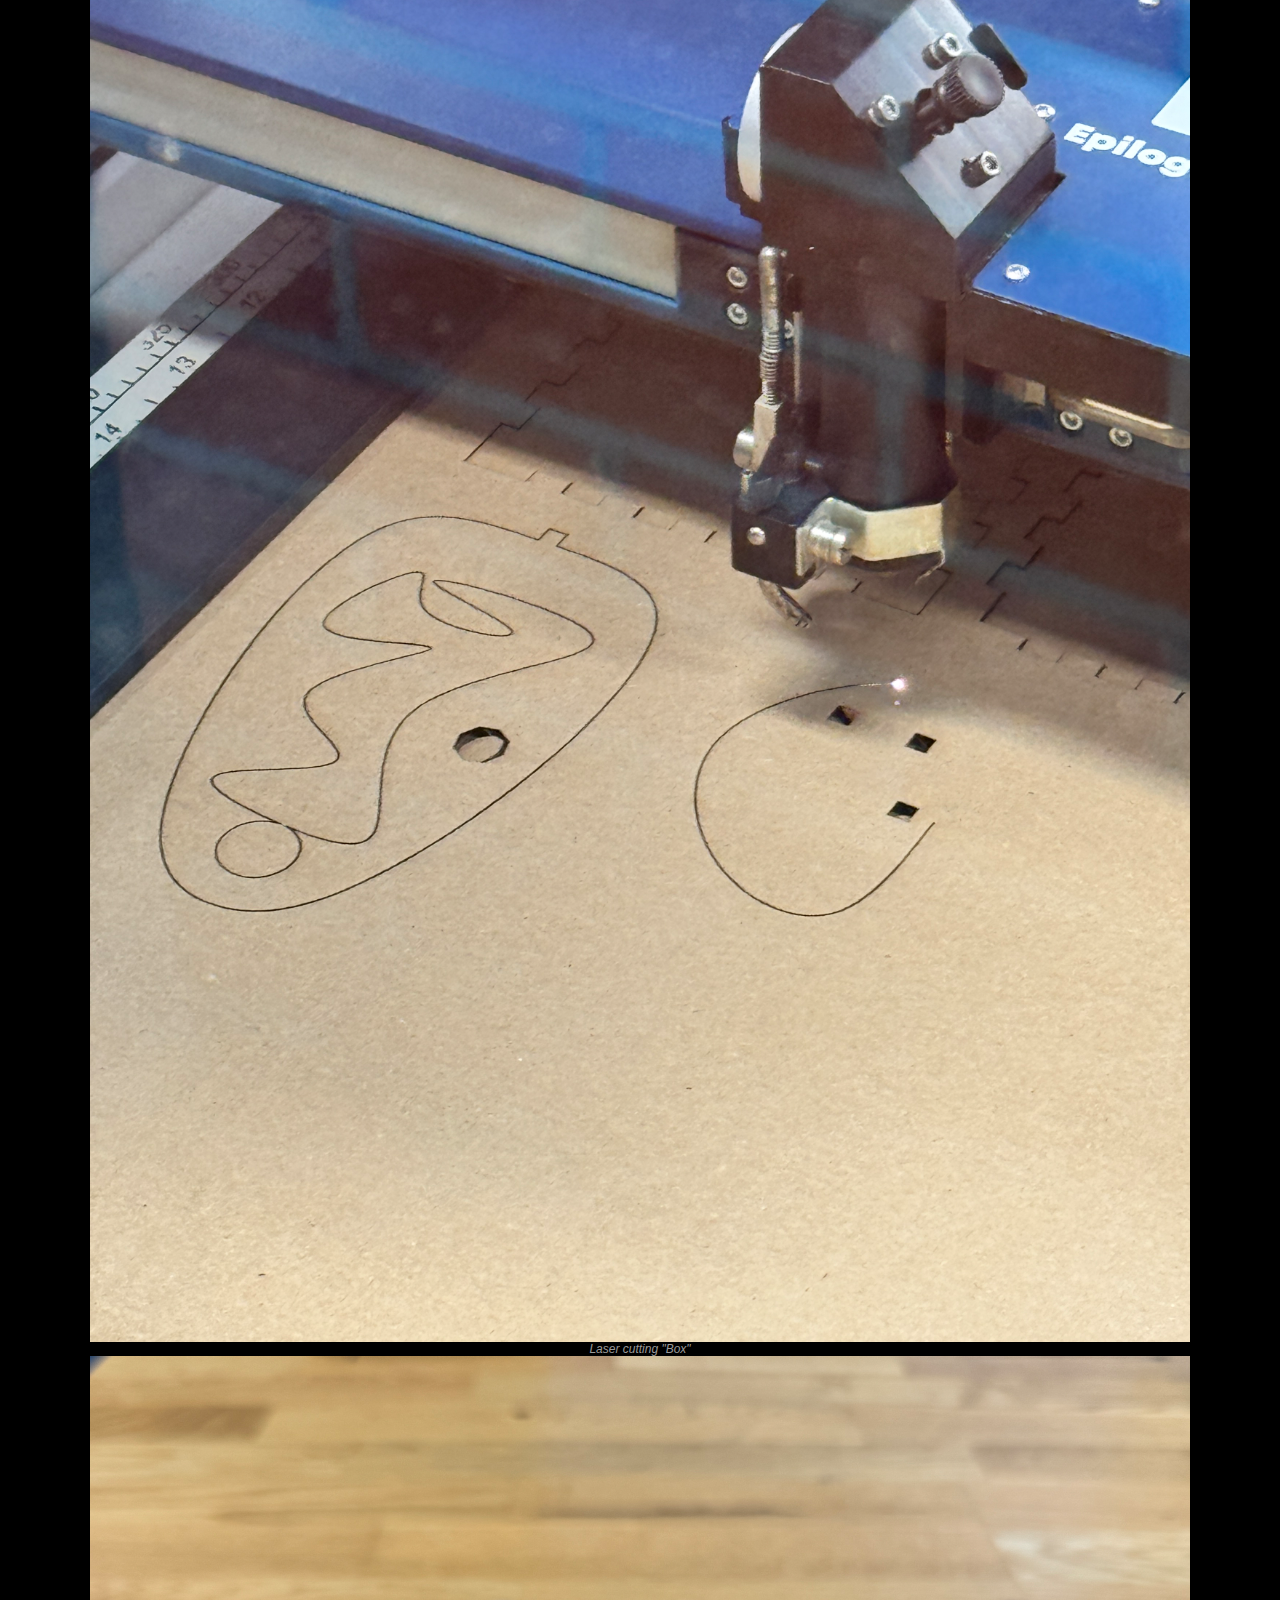
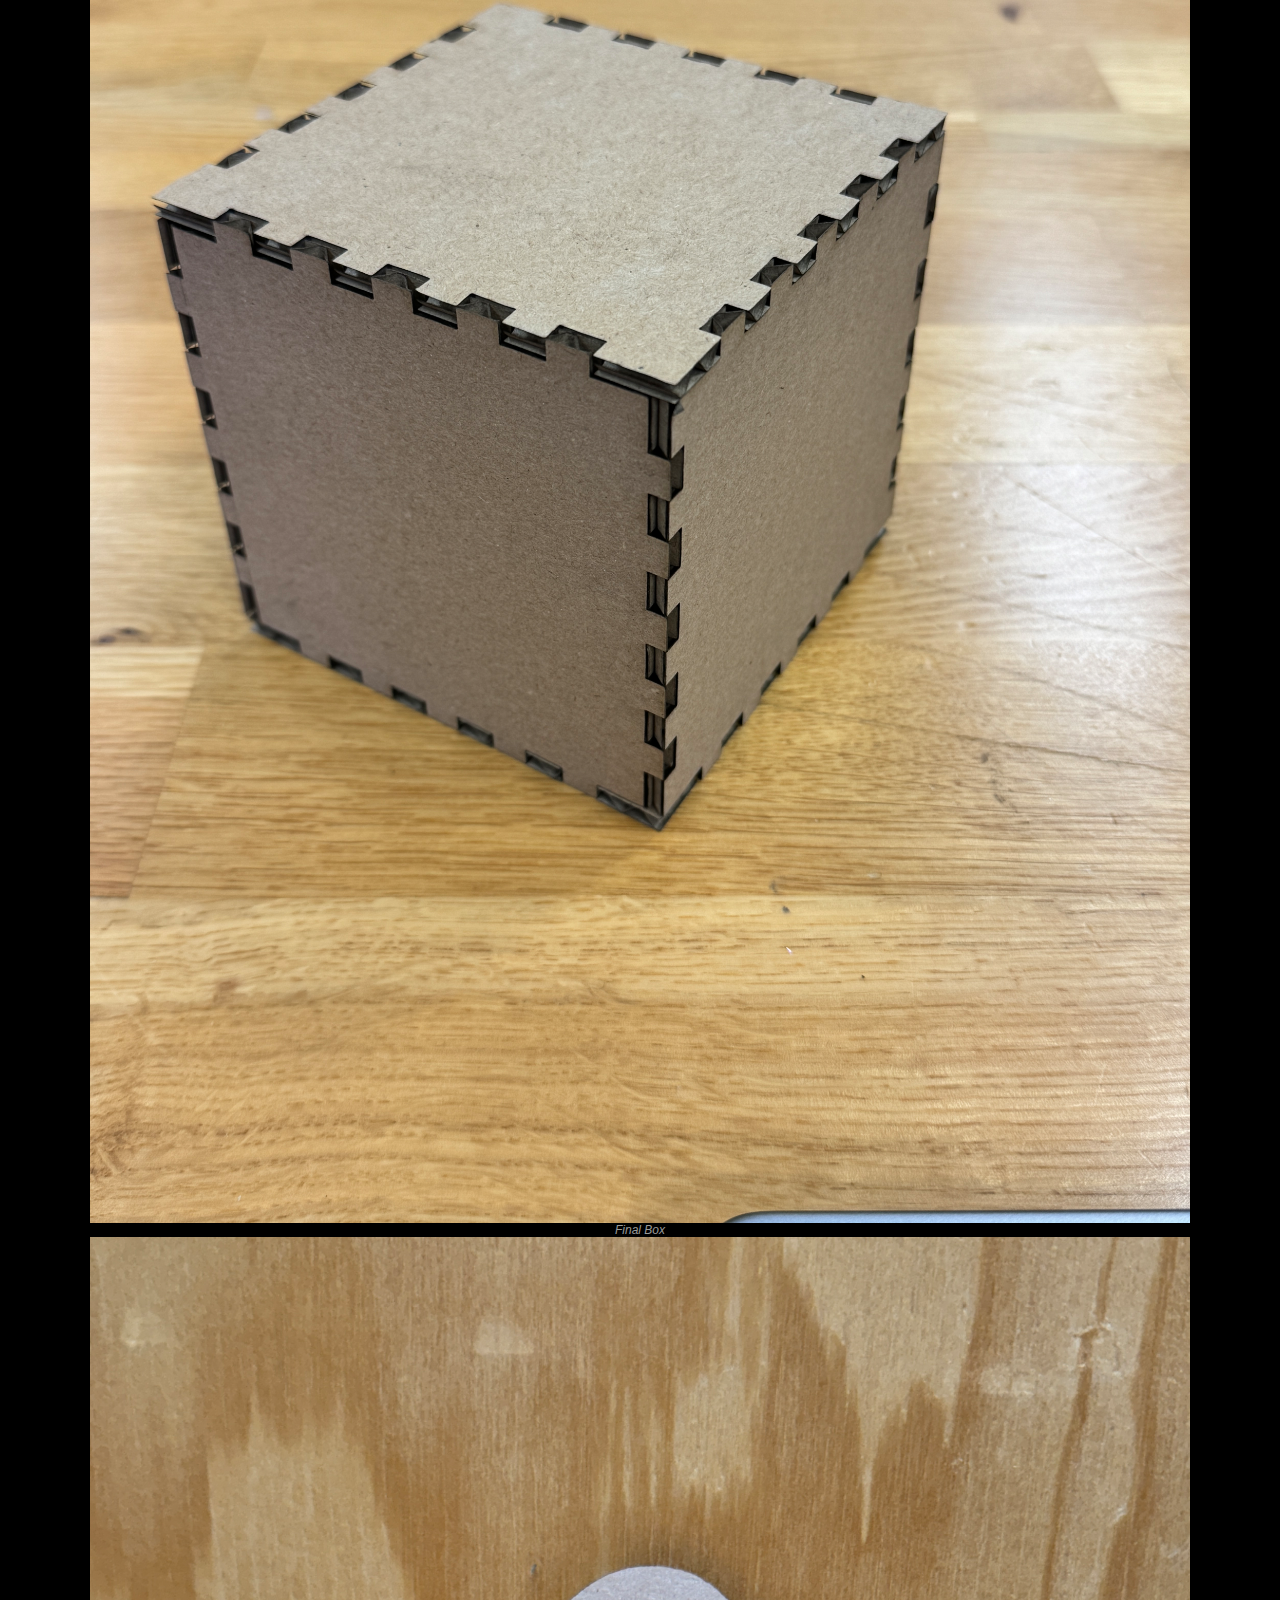
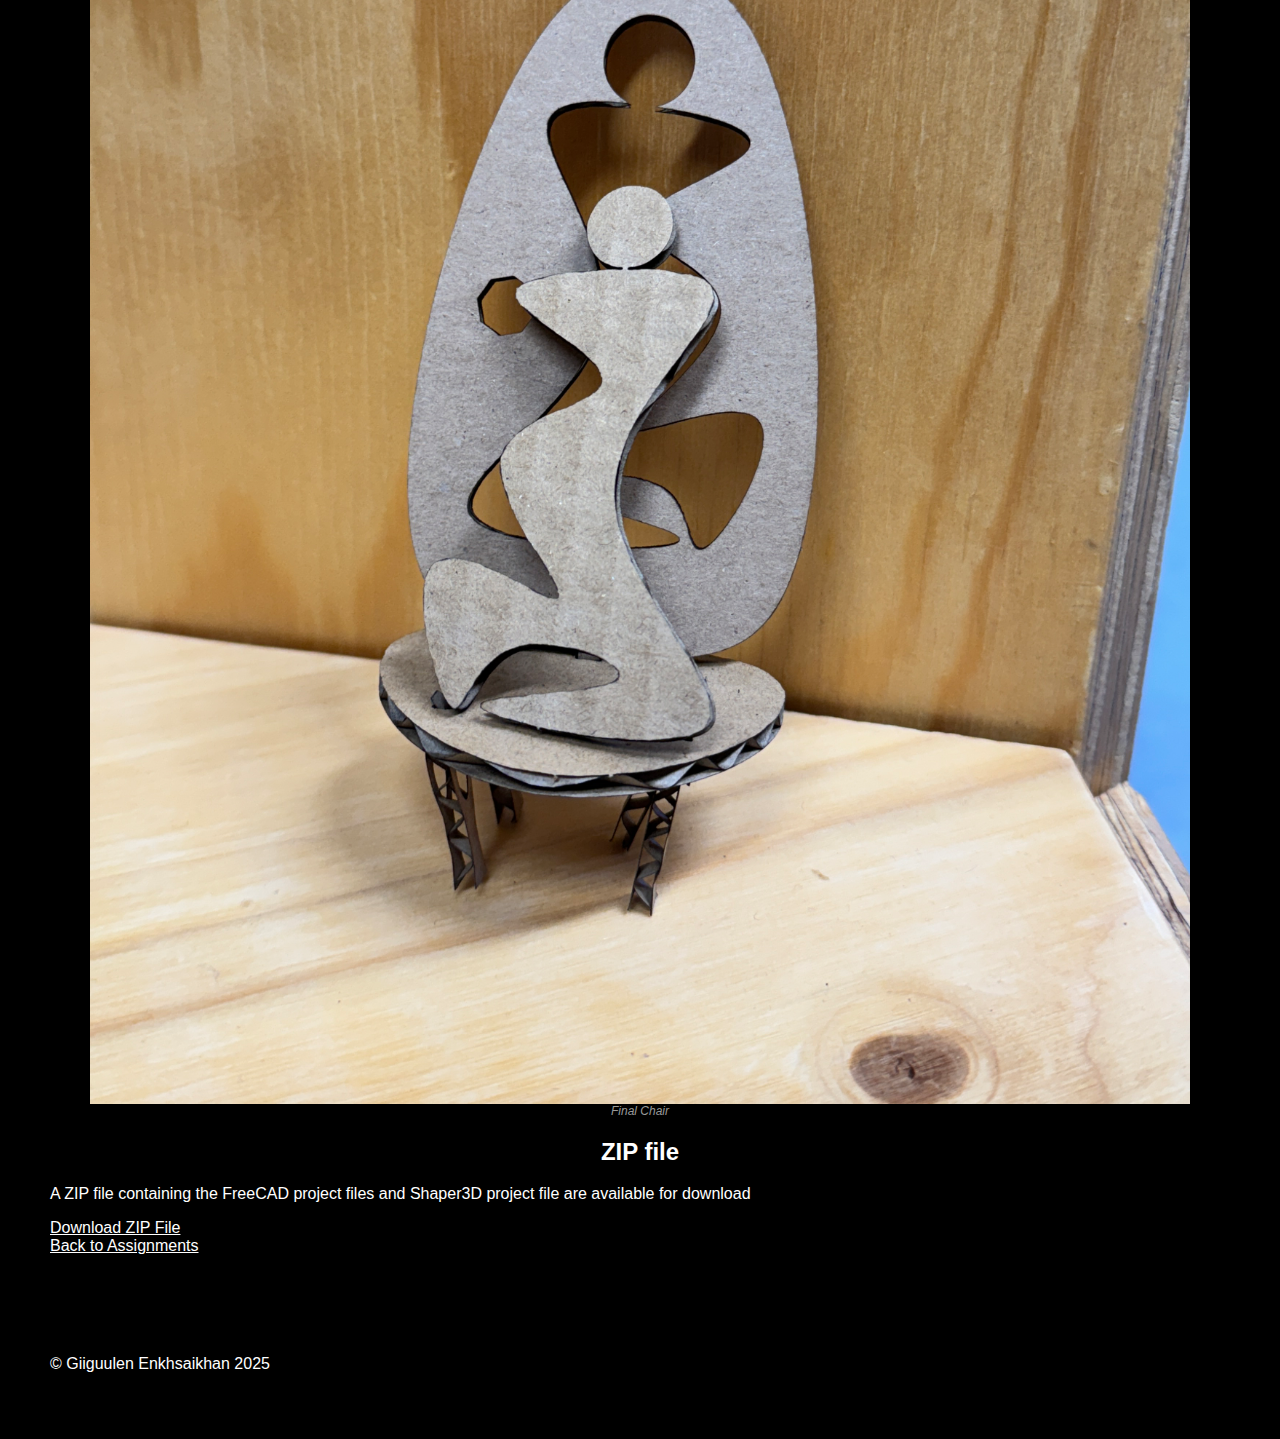
<file: assignments/04_computer-controlled-cutting.html>
<!DOCTYPE html>
<html lang="en">
<head>
    <meta charset="UTF-8">
    <meta name="viewport" content="width=device-width, initial-scale=1.0">
    <title>Digital Fabrication</title>
    <link rel="stylesheet" href="../design.css">
</head>
<body>
    <header>
        <h1>Computer controlled cutting</h1>
    </header> 
    <main>
        <h2>Computer controlled cutting</h2>
        <p> Computer controlled cutting refers to cutting materilas with high precision using computer automated process and design. There are various computer controlled cutting techniques such as vinyl cutting, waterjet cutting, and laser cutting. <b>Vinyl cutting</b> uses a small blade to precisely cut through vinyl. Vinyl cutting is useful for making sticker which can be used on boxes, windows, walls and textiles. <b></b>Waterjet cutting </b> uses high-pressure water streams mixed with abrasives (sand, etc) to cut through thick materials including metal and stone. Waterjet cutting is preferrd when the material is sensitive to high temperature or the material is too thick. <b>Laser cutting</b> is one of the most precise method and it uses a high-energy laser beam to vaporize or melt materials to cut. Laser cutting is ideal for detailed work in wood, acrylic, and fabric. However, laser cutting cannot be used for meterals with high reflectivity (metals, glasses) and materials that can release chlorine gas when exposed to heat of the laser such as PVC (polyvinil chlorise). For reflective metals, anti-reflective coating can be applied to be used for laser cutting. As each method differs in materials used, precision and application, it is important to choose the correct method.</p>

        <h2>Working principles</h2>
        <p>Typical laser cutter's main components include laser source, laser cutting head, beam delivery system, cutter motion system. A laser cutter works by directing a high-powered laser beam through a lens to focus it onto a material, which raises the temperature of the materials rapidly and vaporizes the material to cut. The <b>laser waist </b> or beam waist refers to the width of the laser beam at its narrowest point, which determines cutting presicion and accuracy. The smaller the laser waist, the sharper and cleaner edges the cut will have. <b>Laser focus</b> is a process of adjusting the beam for optimal cutting precision. Focus point is where all the laser beam converges to laser waist. If the focus point is not alligned, the machine may not be able to cut or make bigger gaps when cutting. Therefore, its good to adjudt the focus point for every material before the cutting. <b>Kerf</b> is the width of material removed by the laser during cutting. Understanding and considering kerf during sketching is important for designing interlocking parts, as incorrect measurements can lead to loose or overly tight fits.</p>

        <h2>Work process</h2>
        <p>For this project, I wanted to design a box with finger joints. Initally, I tried to create the box myself, but after spending a day on sketching the box on FreeCAD, I couldn't make pockets from my sketch. For some reason, pockets were not appearing, even after I made sure to make all lines to be alligned or connected. Then I treid using the "Macro_BoxCreater" Macro tool and I generated a box with my desired measurements and finger joints. I assembled the sketches from all sides of the box in TechDraw and exported the drawing as a PDF and SVG. Before sending the file for cutting, I adjusted the line weight to 0.01mm and ensured no fill using Inkscape. Below is a screenshot from my FreeCAD process. </p>
        <figure>
            <img 
                src="../media/box_screenshot.jpg"
                alt="box scrnsht" 
            />
            <figcaption>FreeCAD "Box" screenshot</figcaption>
            <img 
               src="../media/chair_screenshot.jpg"
               alt="box error scrnsht" 
             />
            <figcaption>FreeCAD "Box-error" screenshot</figcaption>
             <img 
                 src="../media/box_error_screenshot.jpg"
                 alt="chair scrnsht" 
              />
            <figcaption>Shaper3D "Chair" screenshot</figcaption>
        </figure>


        <p>Additionally, I created a chair design using Shaper3D on my iPad. Since it was an touch screen interface, it was easier for me to understand and execute different designs. Similar to TechDraw in FreeCAD, I could export the sketches from different perspectives and save it in PDF format. Finally, the chair design is printed using the same parameters and process as above. </p>

        <h2>Final outcome</h2>
        <p>After preparing the design, I sent the files to the Epilog Engraver for laser cutting. Before cutting the final piece, I cheked the laser focus and performed test cuts on 4mm thick cardboard to determine the best settings. The test shows how the material reacts in differet speed and power. I chose 20% speed, 50% power, and 50% frequency. Since I didn't consider or calculate kerf when I make the designs, the joints were slightly loose but luckily it still held in shape. This showed me that accounting for kerf is essential for achieving precise designs, especially when working with joints. In the future, I will account for the kerf during sketching to ensure a tighter fit. Below are screenshots of the cutting process and an image of the final assembled objects.</p>

        <figure>
            <img 
                src="../media/04_process.jpg"
                alt="progress" 
            />
            <figcaption>Laser cutting "Box" </figcaption>
            <img 
                src="../media/04_box.jpg"
                alt="box" 
            />
            <figcaption>Final Box</figcaption>
            <img 
               src="../media/04_chair.jpg"
               alt="chair" 
             />
            <figcaption>Final Chair</figcaption>
        </figure>

        <h2>ZIP file</h2>
        <p>A ZIP file containing the FreeCAD project files and Shaper3D project file are available for download</p>

        <a href="../CAD/04_computer-controlled-cutting.zip" download>Download ZIP File</a><br>

        <a href="../assignments.html">Back to Assignments</a>
        <footer>
            <p>&copy; Giiguulen Enkhsaikhan 2025</p>
        </footer>
    </main>  
</body>
</html>
</file>
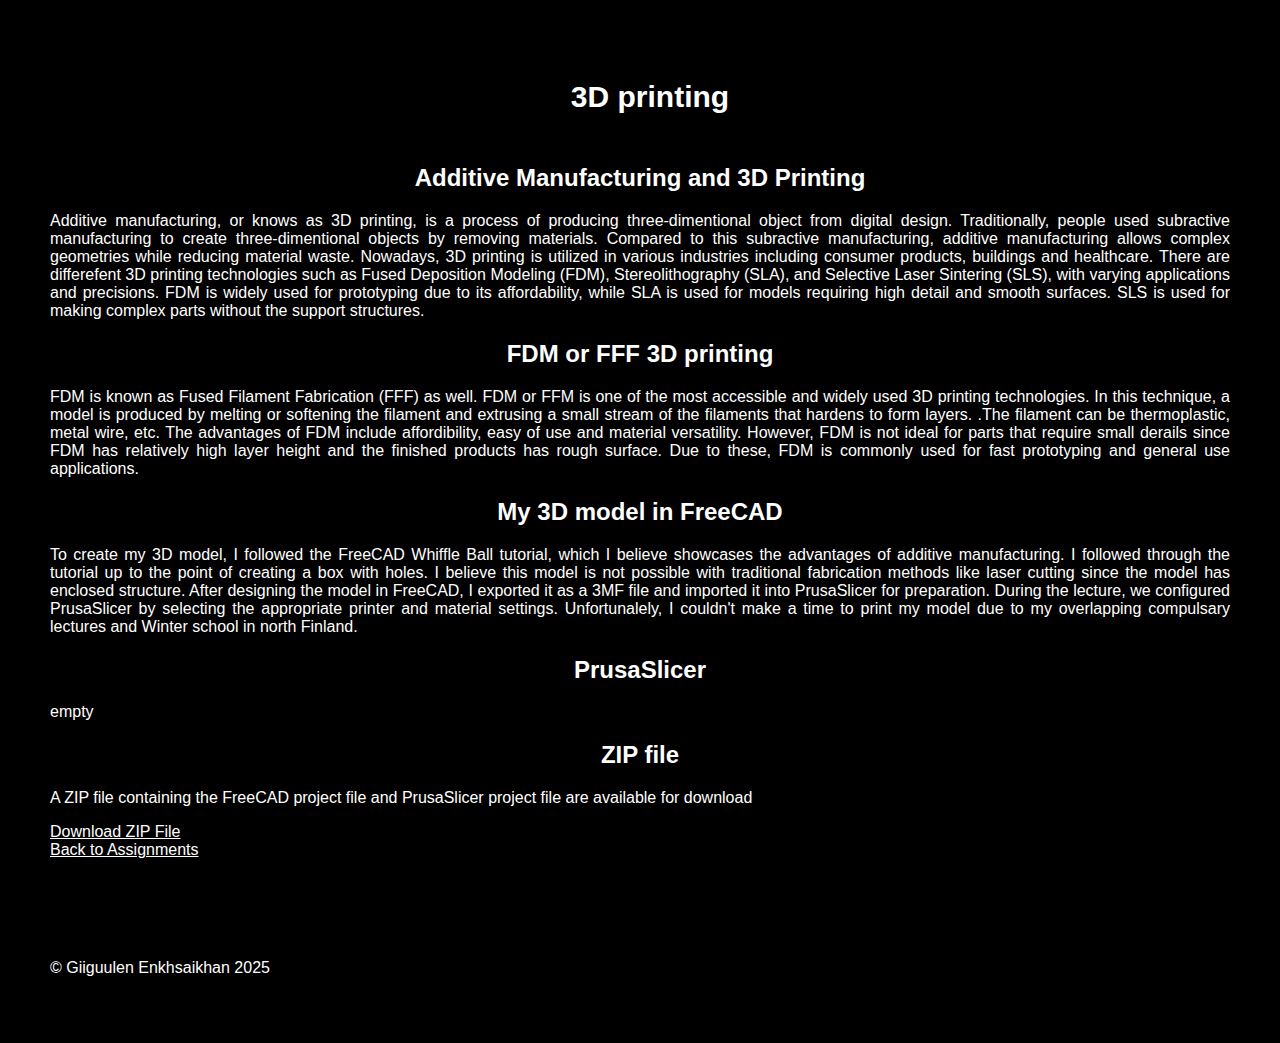
<file: assignments/06_3d-printing.html>
<!DOCTYPE html>
<html lang="en">
<head>
    <meta charset="UTF-8">
    <meta name="viewport" content="width=device-width, initial-scale=1.0">
    <title>Digital Fabrication</title>
    <link rel="stylesheet" href="../design.css">
</head>
<body>
    <header>
        <h1>3D printing</h1>
    </header> 
    <main>
        <h2>Additive Manufacturing and 3D Printing</h2>
        <p>Additive manufacturing, or knows as 3D printing, is a process of producing three-dimentional object from digital design. Traditionally, people used subractive manufacturing to create three-dimentional objects by removing materials. Compared to this subractive manufacturing, additive manufacturing allows complex geometries while reducing material waste. Nowadays, 3D printing is utilized in various industries including consumer products, buildings and healthcare. There are differefent 3D printing technologies such as Fused Deposition Modeling (FDM), Stereolithography (SLA), and Selective Laser Sintering (SLS), with varying applications and precisions. FDM is widely used for prototyping due to its affordability, while SLA is used for models requiring high detail and smooth surfaces. SLS is used for making complex parts without the support structures.  </p>

        <h2>FDM or FFF 3D printing</h2>
        <p>FDM is known as Fused Filament Fabrication (FFF) as well. FDM or FFM is one of the most accessible and widely used 3D printing technologies. In this technique, a model is produced by melting or softening the filament and extrusing a small stream of the filaments that hardens to form layers. .The filament can be thermoplastic, metal wire, etc. The advantages of FDM include affordibility, easy of use and material versatility. However, FDM is not ideal for parts that require small derails since FDM has relatively high layer height and the finished products has rough surface. Due to these, FDM is commonly used for fast prototyping and general use applications.  </p>

        <h2>My 3D model in FreeCAD </h2>
        <p> To create my 3D model, I followed the FreeCAD Whiffle Ball tutorial, which I believe showcases the advantages of additive manufacturing. I followed through the tutorial up to the point of creating a box with holes. I believe this model is not possible with traditional fabrication methods like laser cutting since the model has enclosed structure. After designing the model in FreeCAD, I exported it as a 3MF file and imported it into PrusaSlicer for preparation. During the lecture, we configured PrusaSlicer by selecting the appropriate printer and material settings. Unfortunalely, I couldn't make a time to print my model due to my overlapping compulsary lectures and Winter school in north Finland. </p>

        <h2>PrusaSlicer</h2>
        <p>empty</p>

        <h2>ZIP file</h2>
        <p>A ZIP file containing the FreeCAD project file and PrusaSlicer project file are available for download</p>

        <a href="../3D_printing/ZIP.zip" download>Download ZIP File</a><br>
        <a href="../assignments.html">Back to Assignments</a>
        <footer>
            <p>&copy; Giiguulen Enkhsaikhan 2025</p>
        </footer>
    </main>  
</body>
</html>
</file>
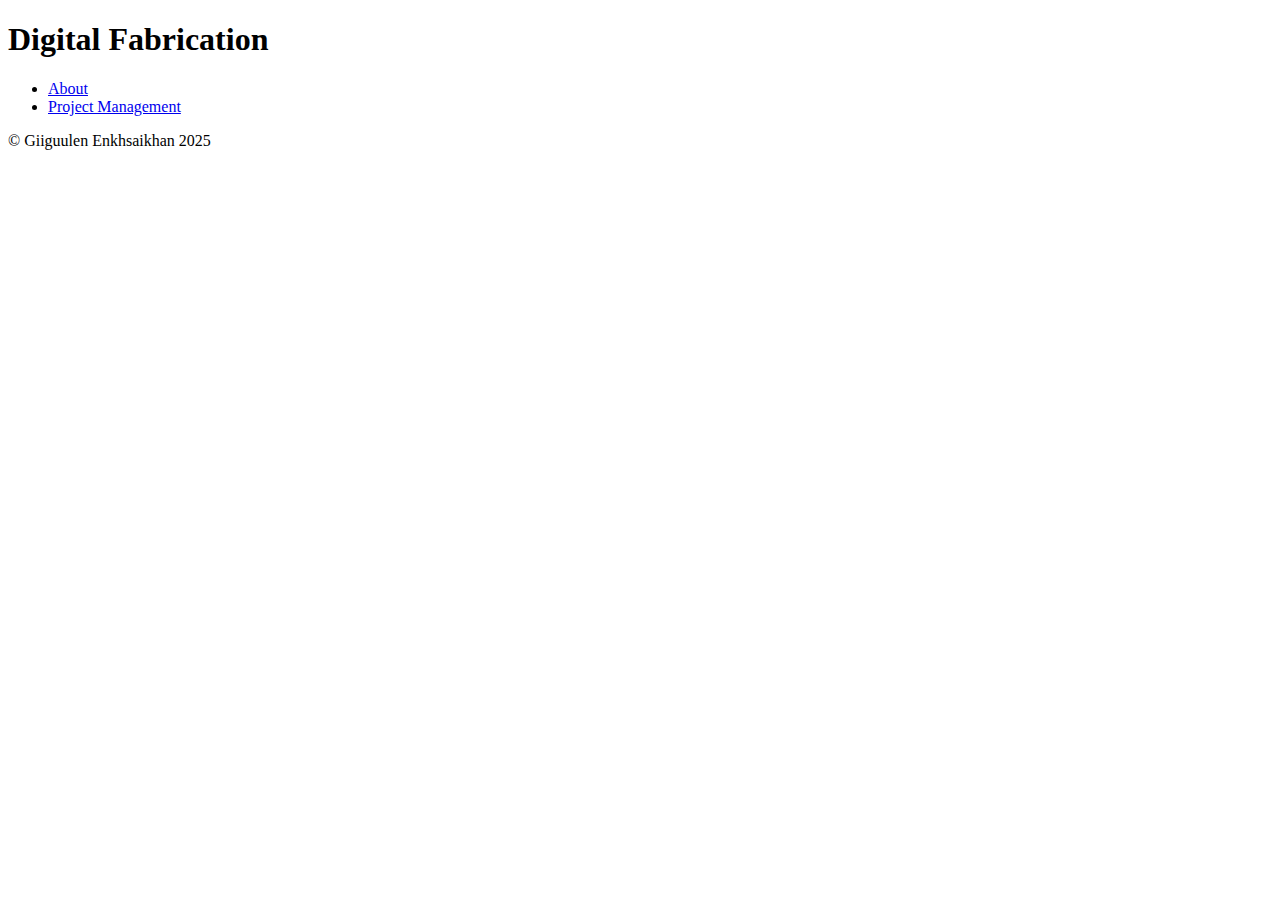
<file: Website/main.html>
<!DOCTYPE html>
<html lang="en">
<head>
    <meta charset="UTF-8">
    <meta name="viewport" content="width=device-width, initial-scale=1.0">
    <title>Digital Fabrication</title>
</head>
<body>
    <header>
        <h1>Digital Fabrication</h1>
    </header> 
    <nav>
        <ul>
            <li><a href="about.html">About</a></li>
            <li><a href="project_management.html">Project Management</a></li>
        </ul>
    </nav>
    <main>
        <footer>
            <p>&copy; Giiguulen Enkhsaikhan 2025</p>
        </footer>
    </main>  
</body>
</html>
</file>
<file: design.css>
a, a:visited {
    color: #ffffff;
  }
  a:hover {
    color: #f694f8;
  }
header {
    padding: 10px;
    text-align: center;
    color: white;
    font-size: 15px;
    width: 100%;
  }
h1, h2 {
    text-align: center;
}
p {
  text-align: justify;
}
body {
    font-family: Arial, sans-serif;
    margin: 0;
    padding: 50px;
    background: #000000;
    color: #fff;
  }
img {
    max-width: 100%;
    height: auto;
    display: block;
    margin: 0 auto;
}
figcaption {
    text-align: center;
    font-size: 12px;
    font-style: italic;
    color: #999;
}
video {
    max-width: 100%;
    height: auto;
    display: block;
    margin: 0 auto;
}
footer {
  margin-top: 100px;
  text-align: center;
}
</file>
